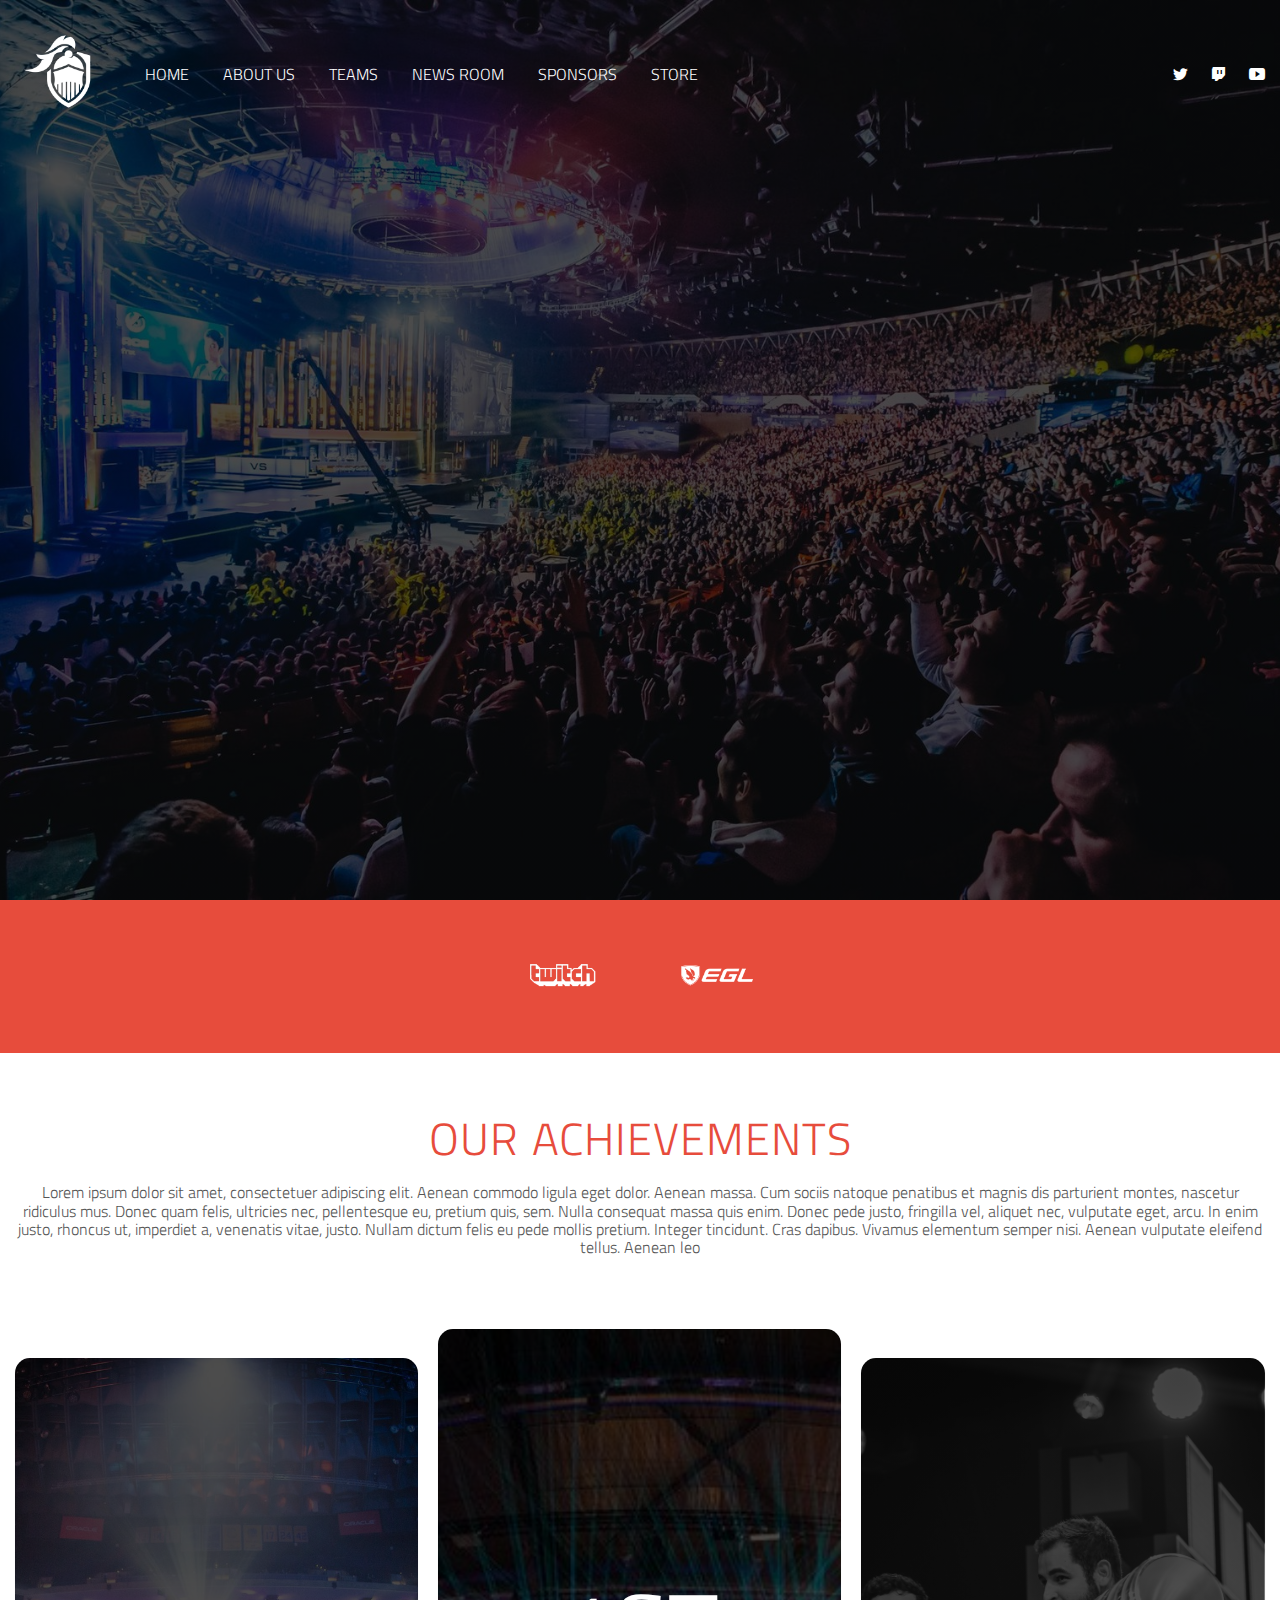
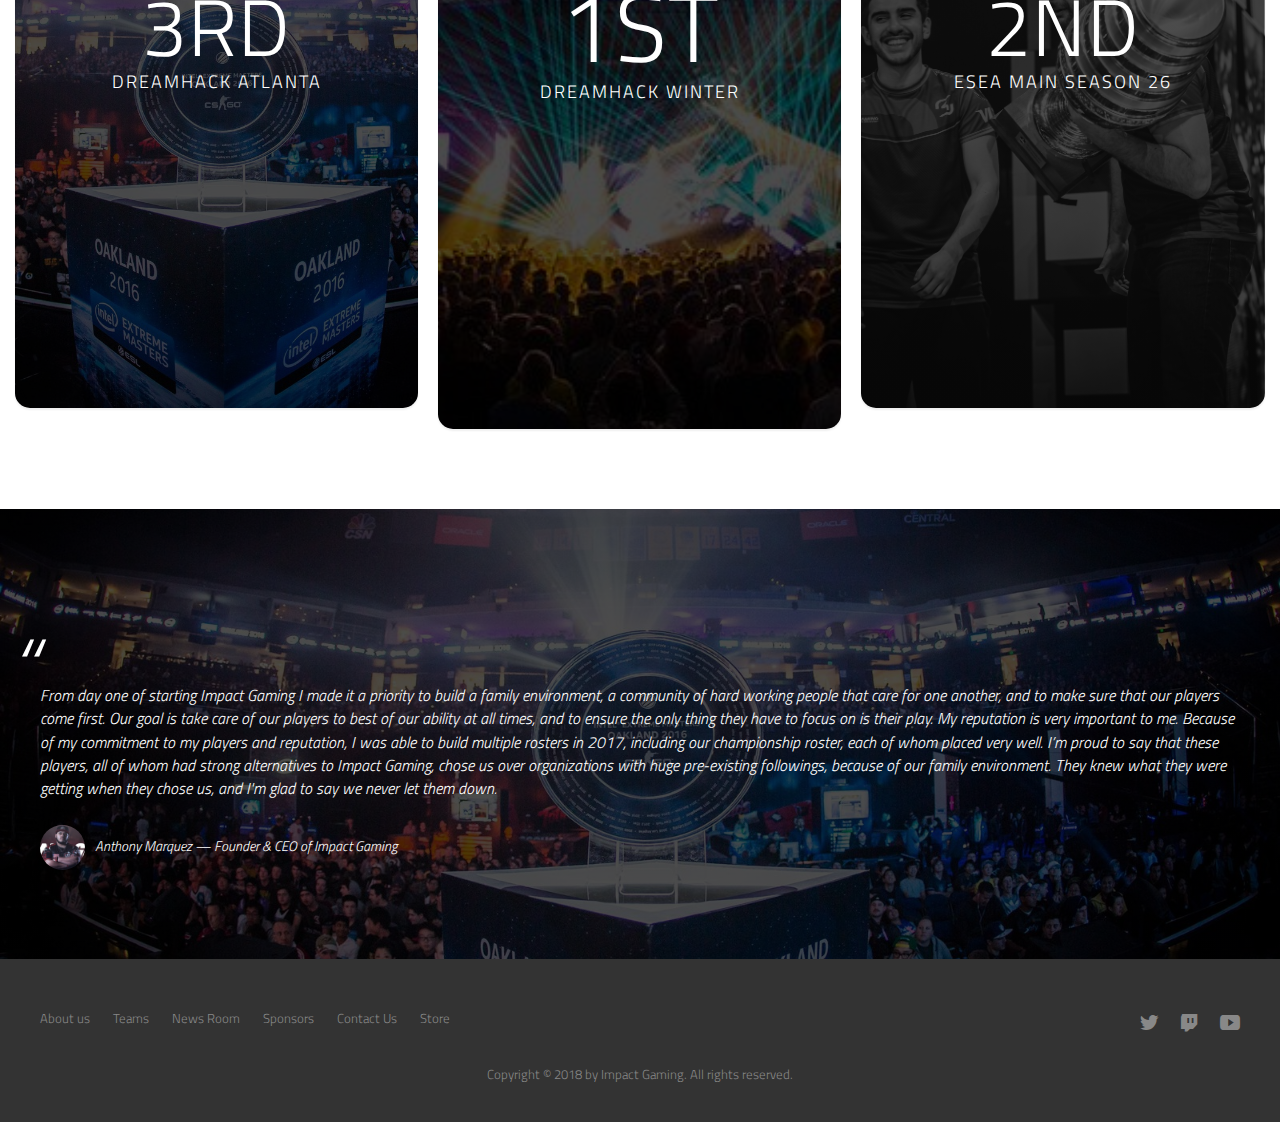
<file: index.html>
<!DOCTYPE html>

<html>

    <head>
        <link rel="icon" type="image/png" sizes="32x32" href="resources/images/favicon-16x16.png">
        <title>Impact Gaming</title>

        <link rel="stylesheet" type="text/css" href="resources/css/style.css">
        <link rel="stylesheet" type="text/css" href="vendors/css/Grid.css">
        <link rel="stylesheet" type="text/css" href="vendors/css/ionicons.min.css">
        <link rel="stylesheet" type="text/css" href="vendors/css/normalize.css">
        <link href="https://fonts.googleapis.com/css?family=Titillium+Web:200,300,300i,400" rel="stylesheet"> 
        <script src="resources/js/script.js"></script>
    </head>

    <body>

        <header> 
            <nav>
                <div class="row">
                    <a href="index.html"><img src="resources/images/LogoWhite.png" alt="White Logo" class="logo"></a>
                    <ul class="main-nav">
                        <li><a href="index.html">Home</a></li>
                        <li><a href="about.html">About Us</a></li>
                        <li><a href="teams.html">Teams</a></li>
                        <li><a href="#">News Room</a></li>
                        <li><a href="sponsors.html">Sponsors</a></li>
                        <li><a href="https://electronicgamersleague.com/collections/Impact-Gaming" target="_blank">Store</a></li>
                    </ul>

                    <ul class="nav-social">
                        <li><a href="https://twitter.com/ImpactGaming" target="_blank" class="ion-social-twitter"></a></li>
                        <li><a href="https://www.twitch.tv/team/impactgaming" target="_blank" class="ion-social-twitch"></a></li>
                        <li><a href="https://www.youtube.com/user/SFCRAFTLV" target="_blank" class="ion-social-youtube"></a></li>
                    </ul>
                </div>
            </nav>
        </header>

        <section>
            <div class="sponsors" align="center">
                <a id="sponsor-bar" href="https://www.twitch.tv" target="_blank"><img src="resources/images/TwitchWhite.png" alt="Twitch Logo White" class="sponsor-images"></a>
                <a id="sponsor-bar" href="https://electronicgamersleague.com/" target="_blank"><img src="resources/images/EGLWhite.png" alt="EGL Logo White" class="sponsor-images"></a>
            </div>
        </section>

        <section class="achievements">
            <div class="row">
                <h2>Our Achievements</h2>
                <br>
                <p align="center">Lorem ipsum dolor sit amet, consectetuer adipiscing elit. Aenean commodo ligula eget dolor. Aenean massa. Cum sociis natoque penatibus et magnis dis parturient montes, nascetur ridiculus mus. Donec quam felis, ultricies nec, pellentesque eu, pretium quis, sem. Nulla consequat massa quis enim. Donec pede justo, fringilla vel, aliquet nec, vulputate eget, arcu. In enim justo, rhoncus ut, imperdiet a, venenatis vitae, justo. Nullam dictum felis eu pede mollis pretium. Integer tincidunt. Cras dapibus. Vivamus elementum semper nisi. Aenean vulputate eleifend tellus. Aenean leo</p>
            </div>
            <div class="row">
                <div class="col span-1-of-3">
                    <div class="achievement-box-left">
                        <div class="achievement-box-left-text">
                            <h2>3rd</h2>
                            <h3>Dreamhack Atlanta</h3>
                        </div>
                    </div>
                </div>
                <div class="col span-1-of-3">
                    <div class="achievement-box-mid">
                        <div class="achievement-box-text">
                            <h2>1st</h2>
                            <h3>Dreamhack Winter</h3>
                        </div>
                    </div>
                </div>
                <div class="col span-1-of-3">
                    <div class="achievement-box-right">
                        <div class="achievement-box-right-text">
                            <h2>2nd</h2>
                            <h3>ESEA Main Season 26</h3>
                        </div>
                    </div>
                </div>
            </div>          
        </section>

        <section class="image-slide">
            <div class="row">
                <blockquote>
                    From day one of starting Impact Gaming I made it a priority to build a family environment, a community of hard working people that care for one another, and to make sure that our players come first. Our goal is take care of our players to best of our ability at all times, and to ensure the only thing they have to focus on is their play. My reputation is very important to me. Because of my commitment to my players and reputation, I was able to build multiple rosters in 2017, including our championship roster, each of whom placed very well. I’m proud to say that these players, all of whom had strong alternatives to Impact Gaming, chose us over organizations with huge pre-existing followings, because of our family environment. They knew what they were getting when they chose us, and I'm glad to say we never let them down.
                    <cite><img src="resources/images/RangerAVI.jpg">Anthony Marquez &mdash; Founder & CEO of Impact Gaming </cite>
                </blockquote>
            </div>
        </section>

        <footer>
            <div class="row">
                <div class="col span-1-of-2">
                    <ul class="footer-nav">
                        <li><a href="about.html">About us</a></li>
                        <li><a href="teams.html">Teams</a></li>
                        <li><a href="#">News Room</a></li>
                        <li><a href="sponsors.html">Sponsors</a></li>
                        <li><a href="about.html">Contact Us</a></li>
                        <li><a href="#">Store</a></li>
                    </ul>
                </div>

                <div class="col span-1-of-2">
                    <ul class="social-icon">
                        <li><a href="https://twitter.com/ImpactGaming" target="_blank" class="ion-social-twitter"></a></li>
                        <li><a href="https://www.twitch.tv/team/impactgaming" target="_blank" class="ion-social-twitch"></a></li>
                        <li><a href="https://www.youtube.com/user/SFCRAFTLV" target="_blank" class="ion-social-youtube"></a></li>
                    </ul>
                </div>
            </div>
            <div class="row">
                <p>
                    Copyright &copy; 2018 by Impact Gaming. All rights reserved.
                </p>
            </div>
        </footer>

    </body>

</html>
</file>
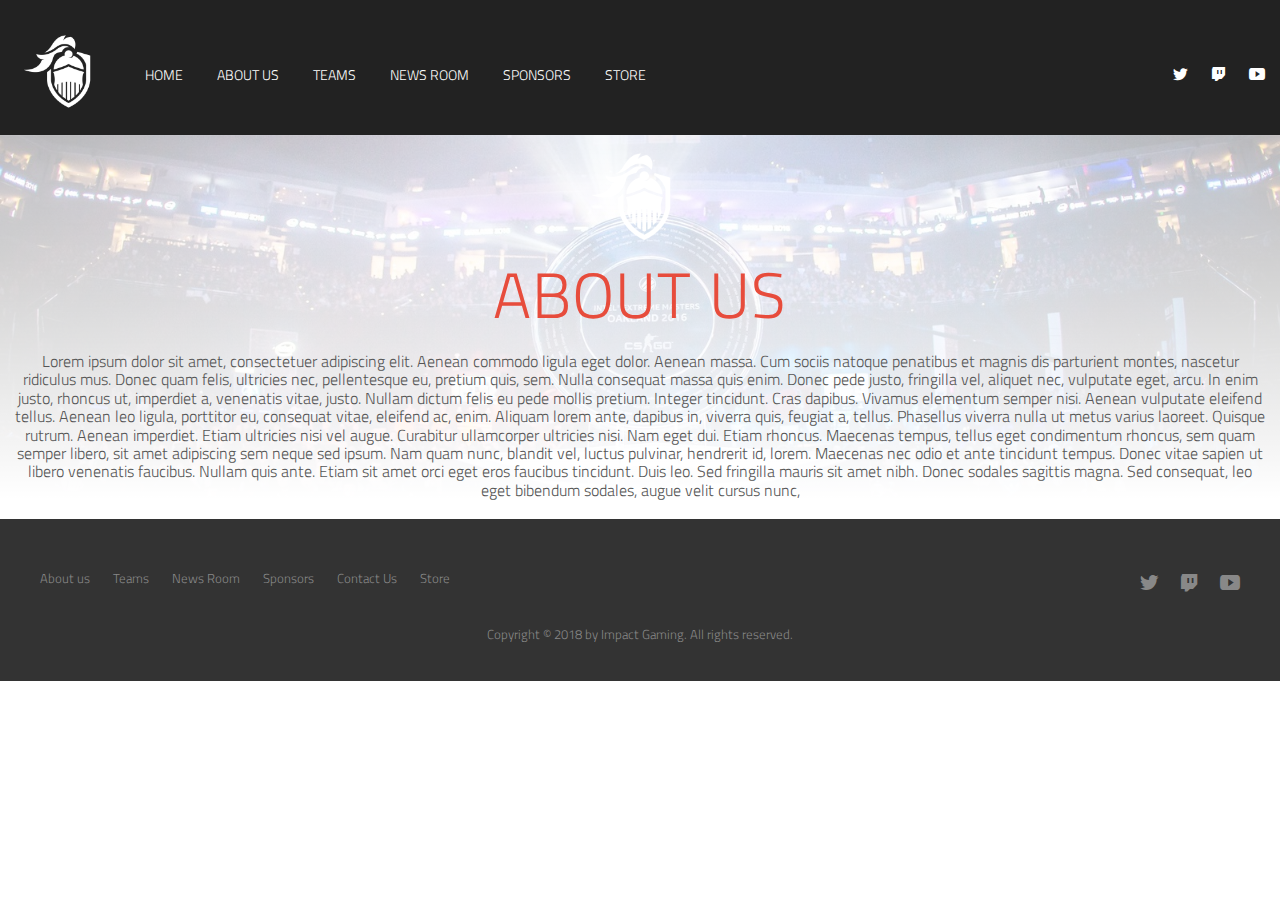
<file: about.html>
<!DOCTYPE html>

<html>

    <head>
        <link rel="icon" type="image/png" sizes="32x32" href="resources/images/favicon-16x16.png">
        <title>Impact Gaming</title>

        <link rel="stylesheet" type="text/css" href="resources/css/style-otherpages.css">
        <link rel="stylesheet" type="text/css" href="vendors/css/Grid.css">
        <link rel="stylesheet" type="text/css" href="vendors/css/ionicons.min.css">
        <link rel="stylesheet" type="text/css" href="vendors/css/normalize.css">
        <link href="https://fonts.googleapis.com/css?family=Titillium+Web:200,300,300i,400" rel="stylesheet"> 
        <script src="resources/js/script.js"></script>
    </head>


    <body>


        <header class="teams"> 
            <nav>
                <div class="row">
                   <a href="index.html"><img src="resources/images/LogoWhite.png" alt="White Logo" class="logo"></a>
                    <ul class="main-nav">
                        <li><a href="index.html">Home</a></li>
                        <li><a href="#">About Us</a></li>
                        <li><a href="teams.html">Teams</a></li>
                        <li><a href="#">News Room</a></li>
                        <li><a href="sponsors.html">Sponsors</a></li>
                        <li><a href="https://electronicgamersleague.com/collections/Impact-Gaming" target="_blank">Store</a></li>
                    </ul>

                    <ul class="nav-social">
                        <li><a href="https://twitter.com/ImpactGaming" target="_blank" class="ion-social-twitter"></a></li>
                        <li><a href="https://www.twitch.tv/team/impactgaming" target="_blank" class="ion-social-twitch"></a></li>
                        <li><a href="https://www.youtube.com/user/SFCRAFTLV" target="_blank" class="ion-social-youtube"></a></li>
                    </ul>
                </div>
            </nav>
        </header> 

        <section class="about">
            <div class="row">
                <img class="about-logo" src="resources/images/LogoWhite.png">
                <h2>About us</h2>
                <p>Lorem ipsum dolor sit amet, consectetuer adipiscing elit. Aenean commodo ligula eget dolor. Aenean massa. Cum sociis natoque penatibus et magnis dis parturient montes, nascetur ridiculus mus. Donec quam felis, ultricies nec, pellentesque eu, pretium quis, sem. Nulla consequat massa quis enim. Donec pede justo, fringilla vel, aliquet nec, vulputate eget, arcu. In enim justo, rhoncus ut, imperdiet a, venenatis vitae, justo. Nullam dictum felis eu pede mollis pretium. Integer tincidunt. Cras dapibus. Vivamus elementum semper nisi. Aenean vulputate eleifend tellus. Aenean leo ligula, porttitor eu, consequat vitae, eleifend ac, enim. Aliquam lorem ante, dapibus in, viverra quis, feugiat a, tellus. Phasellus viverra nulla ut metus varius laoreet. Quisque rutrum. Aenean imperdiet. Etiam ultricies nisi vel augue. Curabitur ullamcorper ultricies nisi. Nam eget dui. Etiam rhoncus. Maecenas tempus, tellus eget condimentum rhoncus, sem quam semper libero, sit amet adipiscing sem neque sed ipsum. Nam quam nunc, blandit vel, luctus pulvinar, hendrerit id, lorem. Maecenas nec odio et ante tincidunt tempus. Donec vitae sapien ut libero venenatis faucibus. Nullam quis ante. Etiam sit amet orci eget eros faucibus tincidunt. Duis leo. Sed fringilla mauris sit amet nibh. Donec sodales sagittis magna. Sed consequat, leo eget bibendum sodales, augue velit cursus nunc, </p>
            </div>
        </section>




        <footer>
            <div class="row">
                <div class="col span-1-of-2">
                    <ul class="footer-nav">
                        <li><a href="about.html">About us</a></li>
                        <li><a href="teams.html">Teams</a></li>
                        <li><a href="#">News Room</a></li>
                        <li><a href="sponsors.html">Sponsors</a></li>
                        <li><a href="contact.php">Contact Us</a></li>
                        <li><a href="https://electronicgamersleague.com/collections/Impact-Gaming">Store</a></li>
                    </ul>
                </div>

                <div class="col span-1-of-2">
                    <ul class="social-icon">
                        <li><a href="https://twitter.com/ImpactGaming" target="_blank" class="ion-social-twitter"></a></li>
                        <li><a href="https://www.twitch.tv/team/impactgaming" target="_blank" class="ion-social-twitch"></a></li>
                        <li><a href="https://www.youtube.com/user/SFCRAFTLV" target="_blank" class="ion-social-youtube"></a></li>
                    </ul>
                </div>
            </div>
            <div class="row">
                <p>
                    Copyright &copy; 2018 by Impact Gaming. All rights reserved.
                </p>
            </div>
        </footer>

    </body>

</html>
</file>
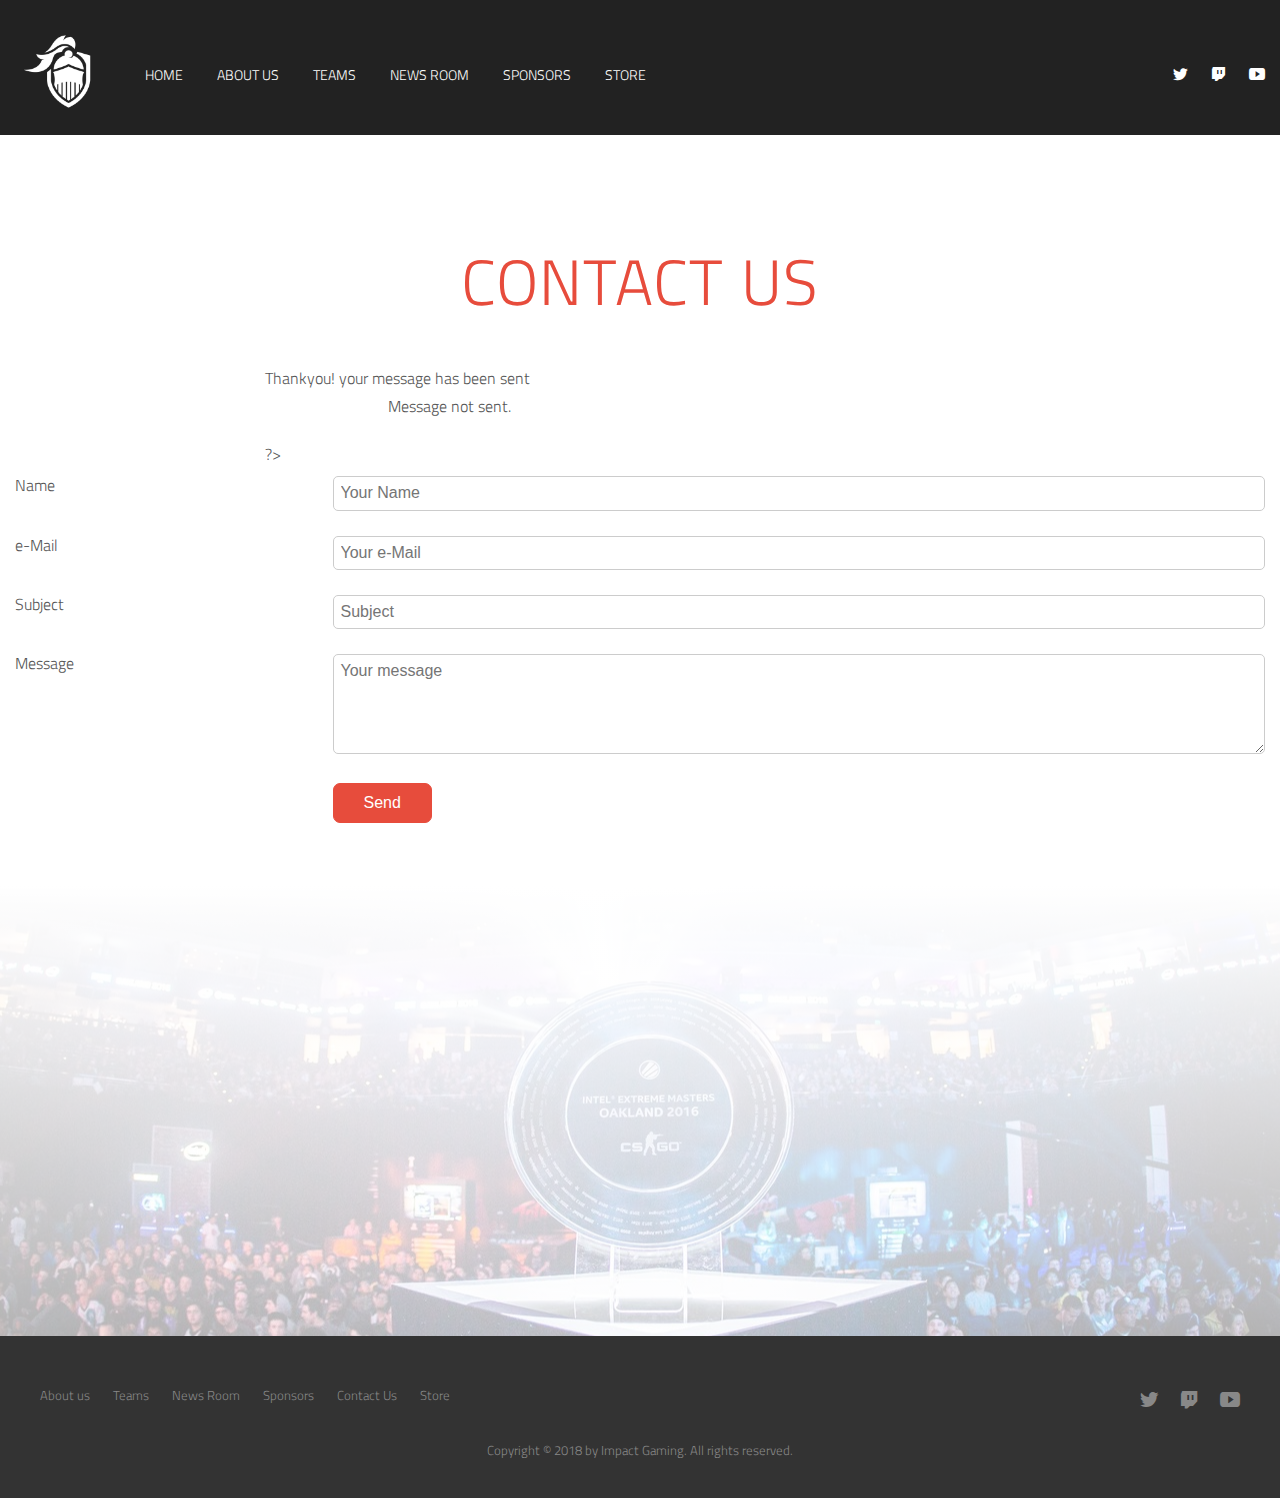
<file: contact.html>
<!DOCTYPE html>

<html>

	<head>
		<link rel="icon" type="image/png" sizes="32x32" href="resources/images/favicon-16x16.png">
		<title>Impact Gaming</title>

		<link rel="stylesheet" type="text/css" href="resources/css/style-otherpages.css">
		<link rel="stylesheet" type="text/css" href="vendors/css/Grid.css">
		<link rel="stylesheet" type="text/css" href="vendors/css/ionicons.min.css">
		<link rel="stylesheet" type="text/css" href="vendors/css/normalize.css">
		<link href="https://fonts.googleapis.com/css?family=Titillium+Web:200,300,300i,400" rel="stylesheet"> 
		<script src="resources/js/script.js"></script>
	</head>


	<body>


		<header class="teams"> 
			<nav>
				<div class="row">
					<a href="index.html"><img src="resources/images/LogoWhite.png" alt="White Logo" class="logo"></a>
					<ul class="main-nav">
						<li><a href="index.html">Home</a></li>
						<li><a href="#">About Us</a></li>
						<li><a href="teams.html">Teams</a></li>
						<li><a href="#">News Room</a></li>
						<li><a href="sponsors.html">Sponsors</a></li>
						<li><a href="https://electronicgamersleague.com/collections/Impact-Gaming" target="_blank">Store</a></li>
					</ul>

					<ul class="nav-social">
						<li><a href="https://twitter.com/ImpactGaming" target="_blank" class="ion-social-twitter"></a></li>
						<li><a href="https://www.twitch.tv/team/impactgaming" target="_blank" class="ion-social-twitch"></a></li>
						<li><a href="https://www.youtube.com/user/SFCRAFTLV" target="_blank" class="ion-social-youtube"></a></li>
					</ul>
				</div>
			</nav>
		</header> 




		<section class="section-form" id="form">
			<div clas="row">
				<h2>Contact Us</h2>
			</div>

			<div class="row">
				<form method="post" action="mailer-new.php" class="contact-form">

					<div clas="row">
						
						<?php
						
						<div class="form-messages success">
							Thankyou! your message has been sent
						</div>

						<div class="form-messages error">
							Message not sent.
						</div>	
						?>
					</div>

					<div class="row">
						<div class="col span-1-of-4">
							<label for="name">Name</label>
						</div>

						<div class="col span-3-of-4">
							<input type="text" name="name" id="name" placeholder="Your Name" required>
						</div>
					</div>

					<div class="row">
						<div class="col span-1-of-4">
							<label for="email">e-Mail</label>
						</div>

						<div class="col span-3-of-4">
							<input type="email" name="name" id="email" placeholder="Your e-Mail" required>
						</div>
					</div>

					<div class="row">
						<div class="col span-1-of-4">
							<label for="subject">Subject</label>
						</div>

						<div class="col span-3-of-4">
							<input type="subject" name="name" id="subject" placeholder="Subject" required>
						</div>
					</div>

					<div class="row">
						<div class="col span-1-of-4">
							<label>Message</label>
						</div>

						<div class="col span-3-of-4">
							<textarea name="message" placeholder="Your message"></textarea>
						</div>
					</div>

					<div class="row">
						<div class="col span-1-of-4">
							<label>&nbsp;</label>
						</div>

						<div class="col span-3-of-4">
							<input type="submit" value="Send">
						</div>
					</div>
				</form>
			</div>
		</section>

		<section class="contact-banner">
		</section>

		<footer>
			<div class="row">
				<div class="col span-1-of-2">
					<ul class="footer-nav">
						<li><a href="about.html">About us</a></li>
						<li><a href="teams.html">Teams</a></li>
						<li><a href="#">News Room</a></li>
						<li><a href="sponsors.html">Sponsors</a></li>
						<li><a href="contact.html">Contact Us</a></li>
						<li><a href="https://electronicgamersleague.com/collections/Impact-Gaming">Store</a></li>
					</ul>
				</div>

				<div class="col span-1-of-2">
					<ul class="social-icon">
						<li><a href="https://twitter.com/ImpactGaming" target="_blank" class="ion-social-twitter"></a></li>
						<li><a href="https://www.twitch.tv/team/impactgaming" target="_blank" class="ion-social-twitch"></a></li>
						<li><a href="https://www.youtube.com/user/SFCRAFTLV" target="_blank" class="ion-social-youtube"></a></li>
					</ul>
				</div>
			</div>
			<div class="row">
				<p>
					Copyright &copy; 2018 by Impact Gaming. All rights reserved.
				</p>
			</div>
		</footer>

	</body>

</html>
</file>
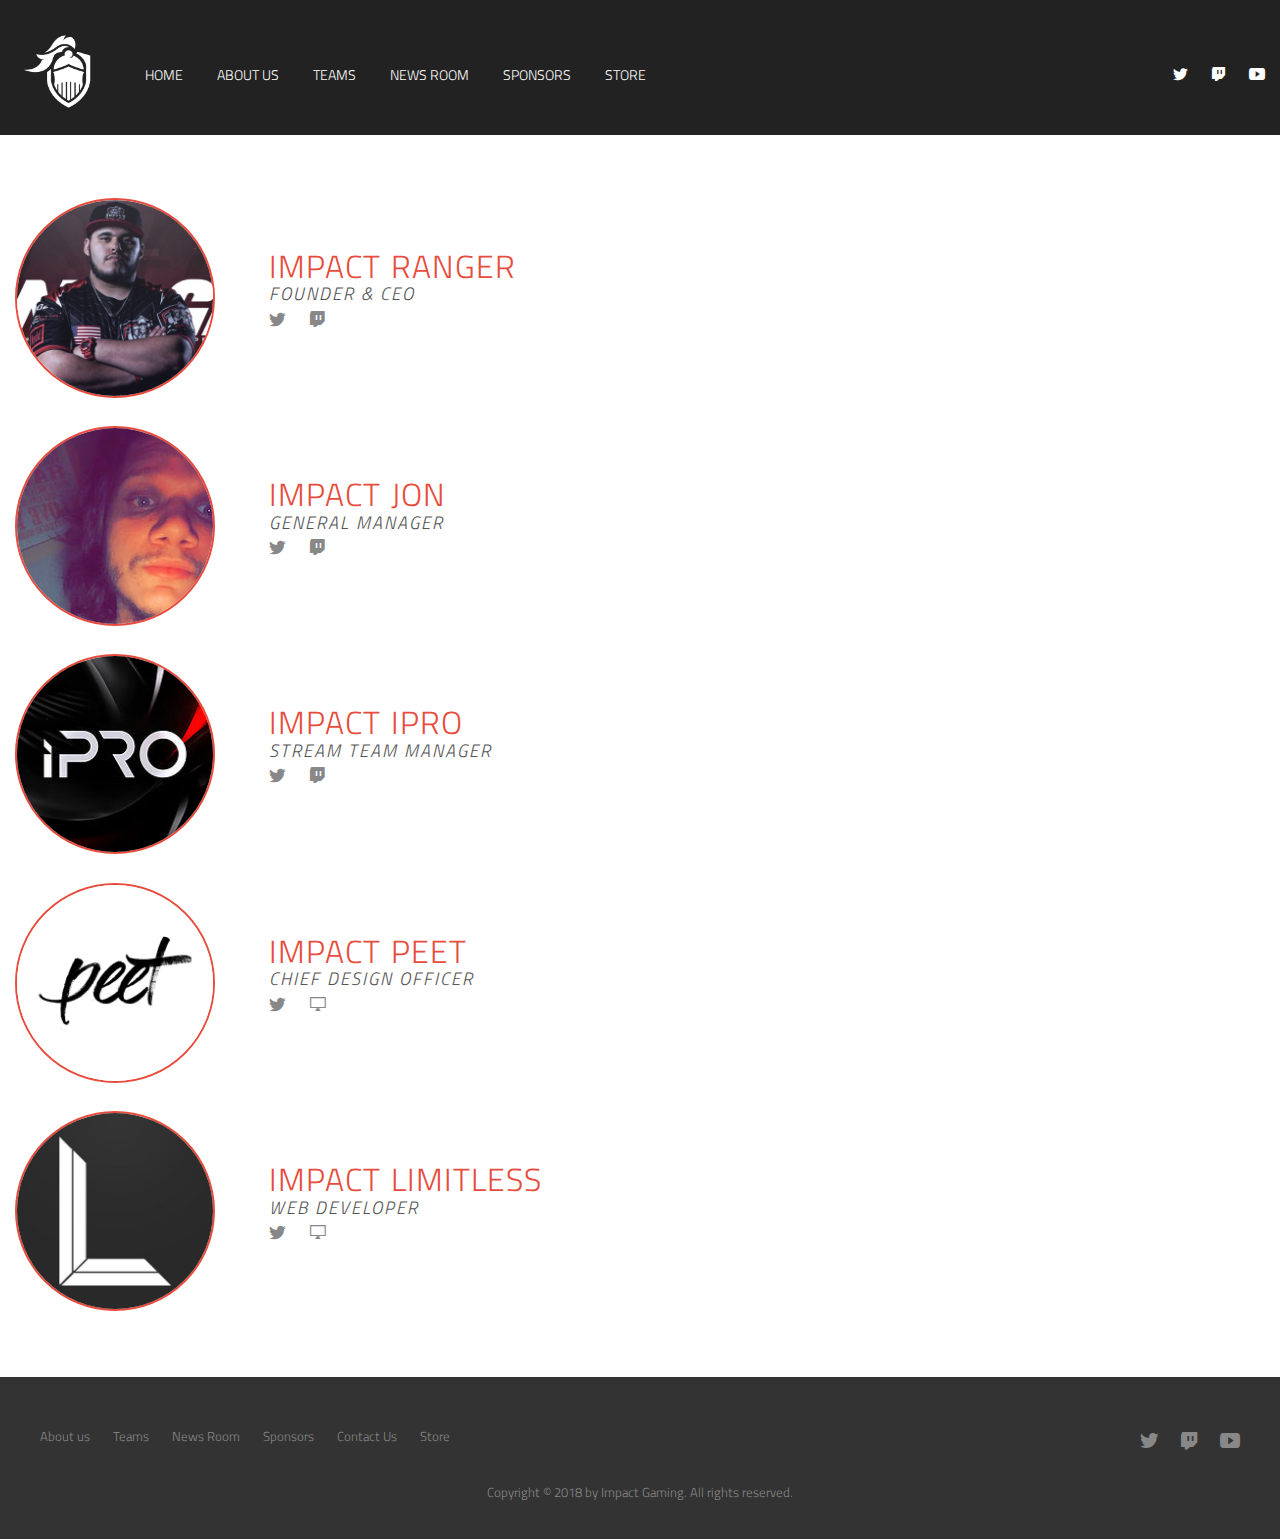
<file: management.html>
<!DOCTYPE html>

<html>

    <head>
        <link rel="icon" type="image/png" sizes="32x32" href="resources/images/favicon-16x16.png">
        <title>Impact Gaming</title>

        <link rel="stylesheet" type="text/css" href="resources/css/style-otherpages.css">
        <link rel="stylesheet" type="text/css" href="vendors/css/Grid.css">
        <link rel="stylesheet" type="text/css" href="vendors/css/ionicons.min.css">
        <link rel="stylesheet" type="text/css" href="vendors/css/normalize.css">
        <link href="https://fonts.googleapis.com/css?family=Titillium+Web:200,300,300i,400" rel="stylesheet"> 
        <script src="resources/js/script.js"></script>
    </head>


    <body>


        <header class="teams"> 
            <nav>
                <div class="row">
                    <a href="index.html"><img src="resources/images/LogoWhite.png" alt="White Logo" class="logo"></a>
                    <ul class="main-nav">
                        <li><a href="index.html">Home</a></li>
                        <li><a href="about.html">About Us</a></li>
                        <li><a href="teams.html">Teams</a></li>
                        <li><a href="#">News Room</a></li>
                        <li><a href="sponsors.html">Sponsors</a></li>
                        <li><a href="https://electronicgamersleague.com/collections/Impact-Gaming" target="_blank">Store</a></li>
                    </ul>

                    <ul class="nav-social">
                        <li><a href="https://twitter.com/ImpactGaming" target="_blank" class="ion-social-twitter"></a></li>
                        <li><a href="https://www.twitch.tv/team/impactgaming" target="_blank" class="ion-social-twitch"></a></li>
                        <li><a href="https://www.youtube.com/user/SFCRAFTLV" target="_blank" class="ion-social-youtube"></a></li>
                    </ul>
                </div>
            </nav>
        </header> 


        <section class="management-roster">
            <div class="row">
                <div class="col span-1-of-5">
                    <img class="avi" src="resources/images/RangerAVI.jpg">
                </div>
                <div class="col span-4-of-5">
                    <div class="roster-text">
                        <h2 class="roster-headers">Impact Ranger</h2>
                        <h3 class="roster-subhead"><em>Founder & CEO</em></h3>
                        <ul class="roster-icons">
                            <li><a href="https://twitter.com/ImpactRanger" target="_blank" class="ion-social-twitter"></a></li>
                            <li><a href="https://www.twitch.tv/ImpactRanger" target="_blank" class="ion-social-twitch"></a></li>
                        </ul>
                    </div>
                </div>
            </div>

            <div class="row">
                <div class="col span-1-of-5">
                    <img class="avi" src="resources/images/JonAVI.jpg">
                </div>
                <div class="col span-4-of-5">
                    <div class="roster-text">
                        <h2 class="roster-headers">Impact Jon</h2>
                        <h3 class="roster-subhead"><em>General Manager</em></h3>
                        <ul class="roster-icons">
                            <li><a href="https://twitter.com/ImpactRanger" target="_blank" class="ion-social-twitter"></a></li>
                            <li><a href="https://www.twitch.tv/ImpactRanger" target="_blank" class="ion-social-twitch"></a></li>
                        </ul>
                    </div>
                </div>
            </div>

            <div class="row">
                <div class="col span-1-of-5">
                    <img class="avi" src="resources/images/iProAVI.jpg">
                </div>
                <div class="col span-4-of-5">
                    <div class="roster-text">
                        <h2 class="roster-headers">Impact iPro</h2>
                        <h3 class="roster-subhead"><em>Stream Team Manager</em></h3>
                        <ul class="roster-icons">
                            <li><a href="https://twitter.com/ImpactiPro" target="_blank" class="ion-social-twitter"></a></li>
                            <li><a href="https://www.twitch.tv/iproh1" target="_blank" class="ion-social-twitch"></a></li>
                        </ul>
                    </div>
                </div>
            </div>

            <div class="row">
                <div class="col span-1-of-5">
                    <img class="avi" src="resources/images/PeetAVI.jpg">
                </div>
                <div class="col span-4-of-5">
                    <div class="roster-text">
                        <h2 class="roster-headers">Impact Peet</h2>
                        <h3 class="roster-subhead"><em>Chief Design Officer</em></h3>
                        <ul class="roster-icons">
                            <li><a href="https://twitter.com/XCILXV" target="_blank" class="ion-social-twitter"></a></li>
                            <li><a href="https://www.twitch.tv/iproh1" target="_blank" class="ion-monitor"></a></li>
                        </ul>
                    </div>
                </div>
            </div>

            <div class="row">
                <div class="col span-1-of-5">
                    <img class="avi" src="resources/images/LimitlessAVI.jpg">
                </div>
                <div class="col span-4-of-5">
                    <div class="roster-text">
                        <h2 class="roster-headers">Impact Limitless</h2>
                        <h3 class="roster-subhead"><em>Web Developer</em></h3>
                        <ul class="roster-icons">
                            <li><a href="https://twitter.com/OnlyLimitless" target="_blank" class="ion-social-twitter"></a></li>
                            <li><a href="https://www.limitlessgfx.com/" target="_blank" class="ion-monitor"></a></li>
                        </ul>
                    </div>
                </div>
            </div>
        </section>


        <footer>
            <div class="row">
                <div class="col span-1-of-2">
                    <ul class="footer-nav">
                        <li><a href="#">About us</a></li>
                        <li><a href="#">Teams</a></li>
                        <li><a href="#">News Room</a></li>
                        <li><a href="#">Sponsors</a></li>
                        <li><a href="contact.php">Contact Us</a></li>
                        <li><a href="https://electronicgamersleague.com/collections/Impact-Gaming">Store</a></li>
                    </ul>
                </div>

                <div class="col span-1-of-2">
                    <ul class="social-icon">
                        <li><a href="https://twitter.com/ImpactGaming" target="_blank" class="ion-social-twitter"></a></li>
                        <li><a href="https://www.twitch.tv/team/impactgaming" target="_blank" class="ion-social-twitch"></a></li>
                        <li><a href="https://www.youtube.com/user/SFCRAFTLV" target="_blank" class="ion-social-youtube"></a></li>
                    </ul>
                </div>
            </div>
            <div class="row">
                <p>
                    Copyright &copy; 2018 by Impact Gaming. All rights reserved.
                </p>
            </div>
        </footer>
</file>
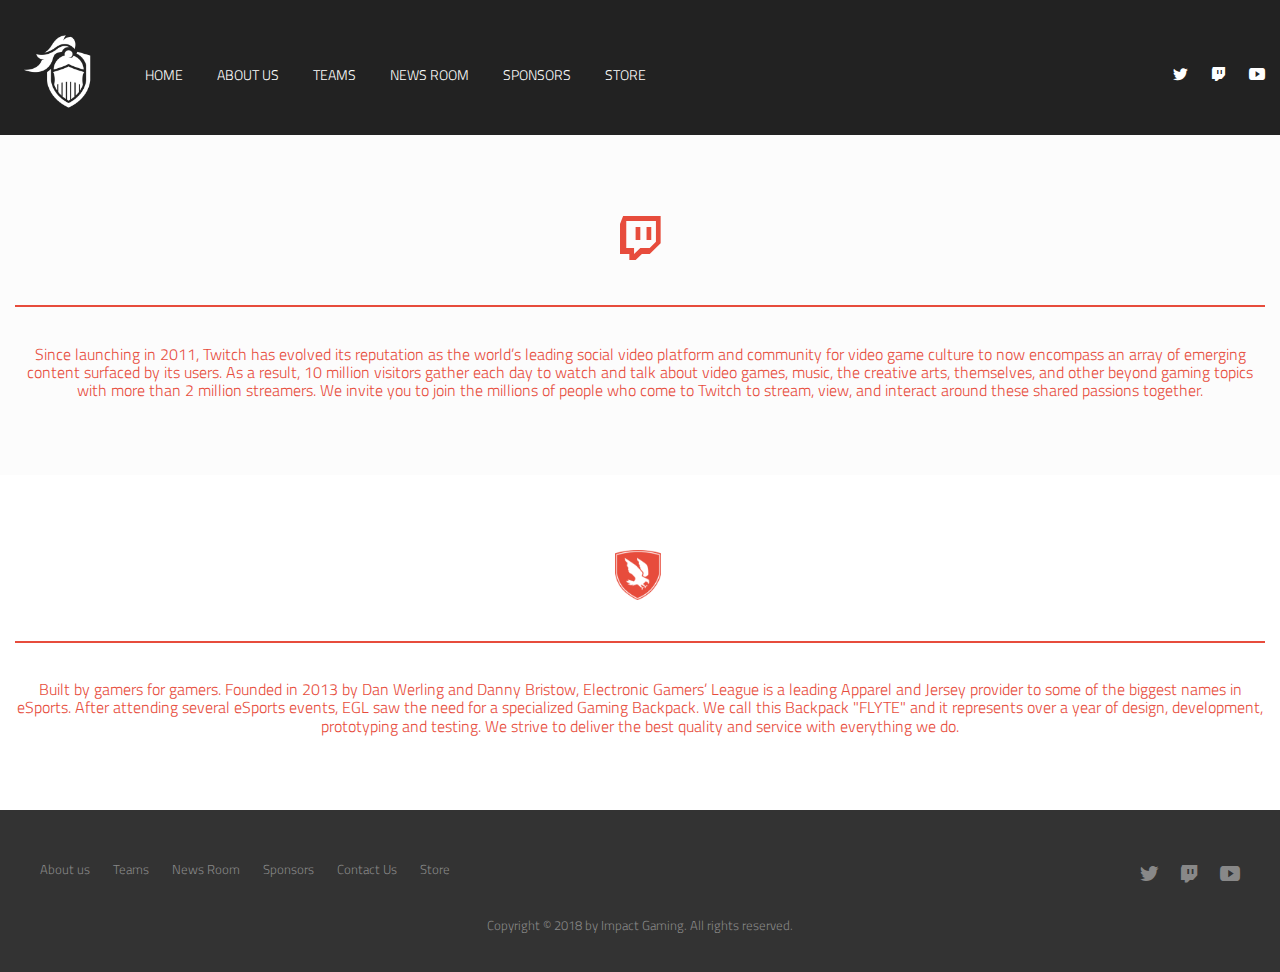
<file: sponsors.html>
<!DOCTYPE html>

<html>

    <head>
        <link rel="icon" type="image/png" sizes="32x32" href="resources/images/favicon-16x16.png">
        <title>Impact Gaming</title>
        
        <link rel="stylesheet" type="text/css" href="resources/css/style-otherpages.css">
        <link rel="stylesheet" type="text/css" href="vendors/css/Grid.css">
        <link rel="stylesheet" type="text/css" href="vendors/css/ionicons.min.css">
        <link rel="stylesheet" type="text/css" href="vendors/css/normalize.css">
        <link href="https://fonts.googleapis.com/css?family=Titillium+Web:200,300,300i,400" rel="stylesheet"> 
        <script src="resources/js/script.js"></script>
    </head>
    
    
     <body>
         
         
<header class="teams"> 
            <nav>
                <div class="row">
                   <a href="index.html"><img src="resources/images/LogoWhite.png" alt="White Logo" class="logo"></a>
                    <ul class="main-nav">
                        <li><a href="index.html">Home</a></li>
                        <li><a href="about.html">About Us</a></li>
                        <li><a href="teams.html">Teams</a></li>
                        <li><a href="#">News Room</a></li>
                        <li><a href="sponsors.html">Sponsors</a></li>
                        <li><a href="https://electronicgamersleague.com/collections/Impact-Gaming" target="_blank">Store</a></li>
                    </ul>
                    
                    <ul class="nav-social">
                        <li><a href="https://twitter.com/ImpactGaming" target="_blank" class="ion-social-twitter"></a></li>
                        <li><a href="https://www.twitch.tv/team/impactgaming" target="_blank" class="ion-social-twitch"></a></li>
                        <li><a href="https://www.youtube.com/user/SFCRAFTLV" target="_blank" class="ion-social-youtube"></a></li>
                    </ul>
                </div>
            </nav>
</header>  
         


        <section class="sponsor-twitch">
            <div class="row">
                <p id="sponsor-twitch-icon" class="ion-social-twitch-outline"></p>
                <div class="twitch-breaker"></div>
                <p class="sponsors-about">
                    Since launching in 2011, Twitch has evolved its reputation as the world’s leading social video platform and community for video game culture to now encompass an array of emerging content surfaced by its users. As a result, 10 million visitors gather each day to watch and talk about video games, music, the creative arts, themselves, and other beyond gaming topics with more than 2 million streamers. We invite you to join the millions of people who come to Twitch to stream, view, and interact around these shared passions together.
                </p>
            </div>
        </section>


        <section class="sponsor-egl">
            <div class="row">
                <img class="egl-logo" src="resources/images/EGLLogoOnly.png">
                <div class="twitch-breaker"></div>
                <p class="sponsors-about">
                    Built by gamers for gamers. Founded in 2013 by Dan Werling and Danny Bristow, Electronic Gamers’ League is a leading Apparel and Jersey provider to some of the biggest names in eSports. After attending several eSports events, EGL saw the need for a specialized Gaming Backpack. We call this Backpack "FLYTE" and it represents over a year of design, development, prototyping and testing. We strive to deliver the best quality and service with everything we do.
                </p>
            </div>
        </section>
         
         
         <section class="sponsor-banner">
         
         </section>

<footer>
        <div class="row">
                <div class="col span-1-of-2">
                    <ul class="footer-nav">
                        <li><a href="about.html">About us</a></li>
                        <li><a href="teams.html">Teams</a></li>
                        <li><a href="#">News Room</a></li>
                        <li><a href="sponsors.html">Sponsors</a></li>
                        <li><a href="contact.php">Contact Us</a></li>
                        <li><a href="https://electronicgamersleague.com/collections/Impact-Gaming">Store</a></li>
                    </ul>
                </div>
                
                <div class="col span-1-of-2">
                    <ul class="social-icon">
                        <li><a href="https://twitter.com/ImpactGaming" target="_blank" class="ion-social-twitter"></a></li>
                        <li><a href="https://www.twitch.tv/team/impactgaming" target="_blank" class="ion-social-twitch"></a></li>
                        <li><a href="https://www.youtube.com/user/SFCRAFTLV" target="_blank" class="ion-social-youtube"></a></li>
                    </ul>
                </div>
            </div>
            <div class="row">
                <p>
                    Copyright &copy; 2018 by Impact Gaming. All rights reserved.
                </p>
            </div>
        </footer>
         
    </body>
    
</html>
</file>
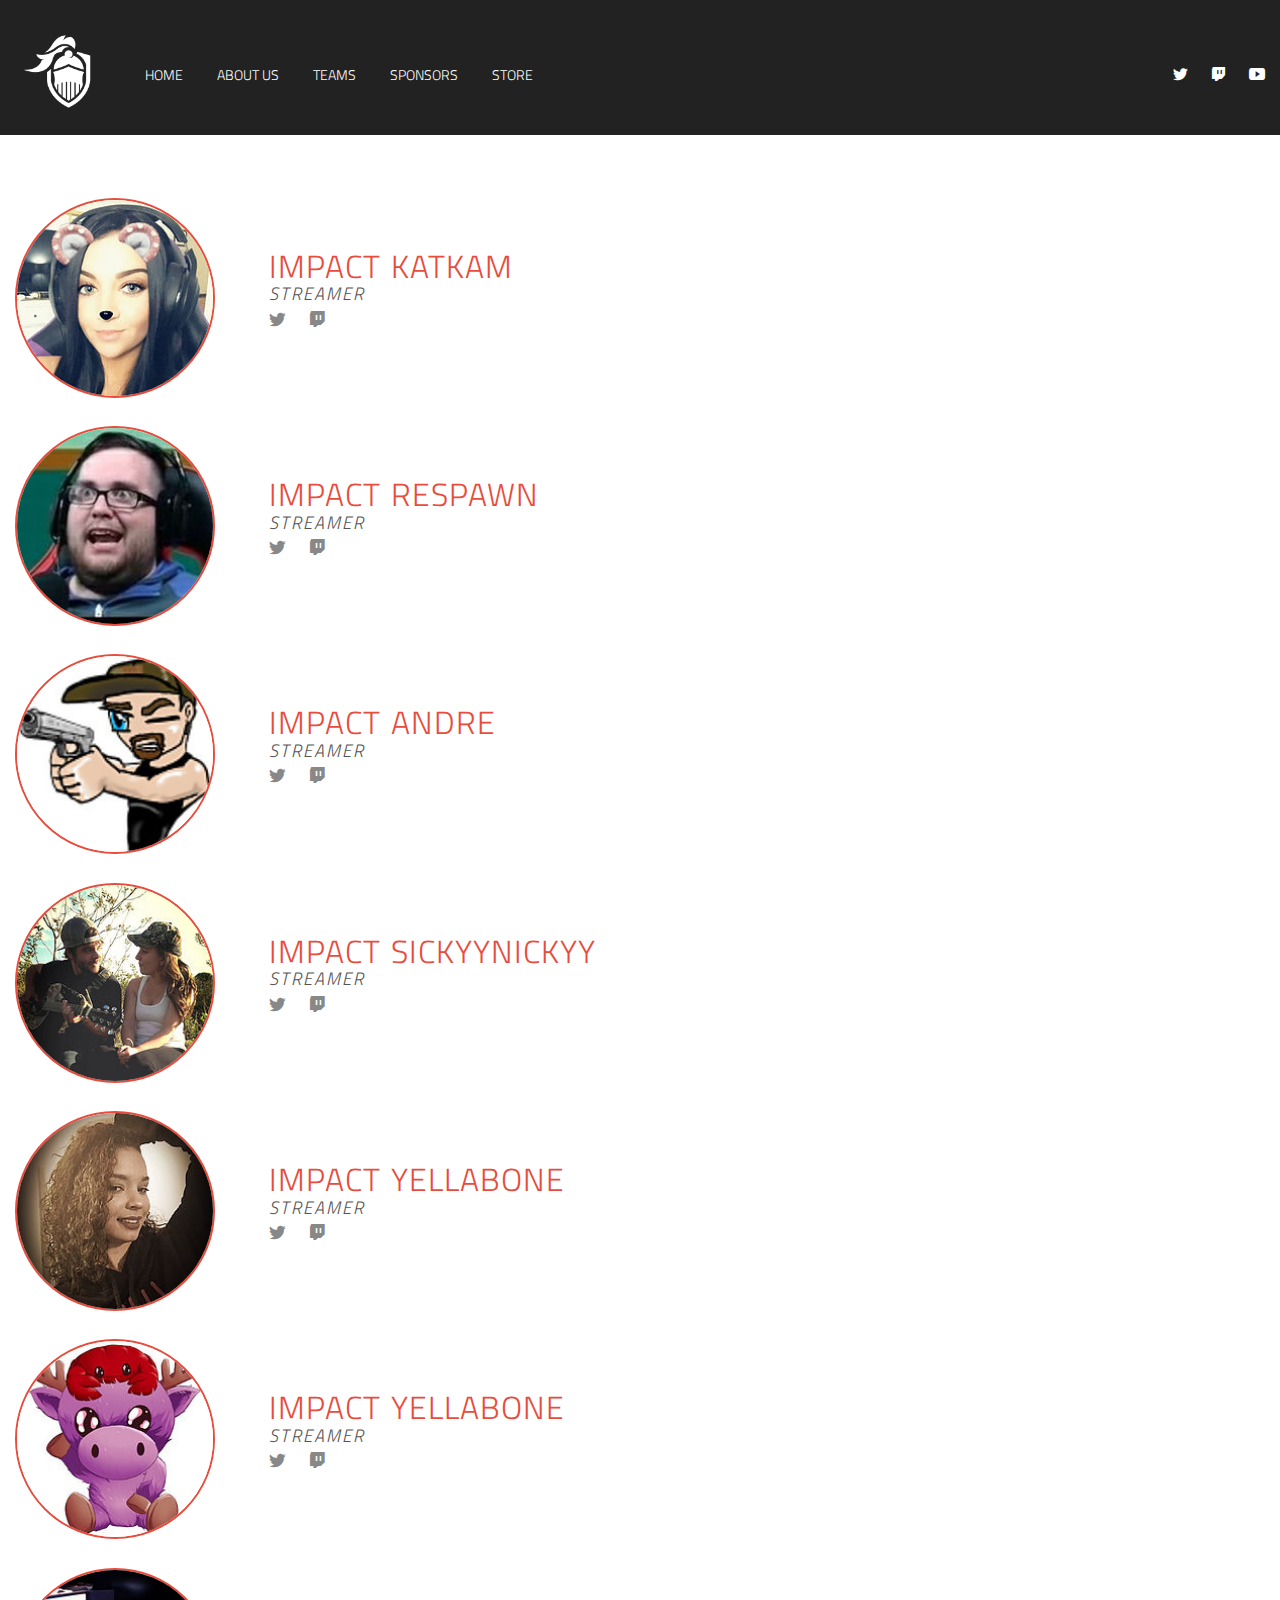
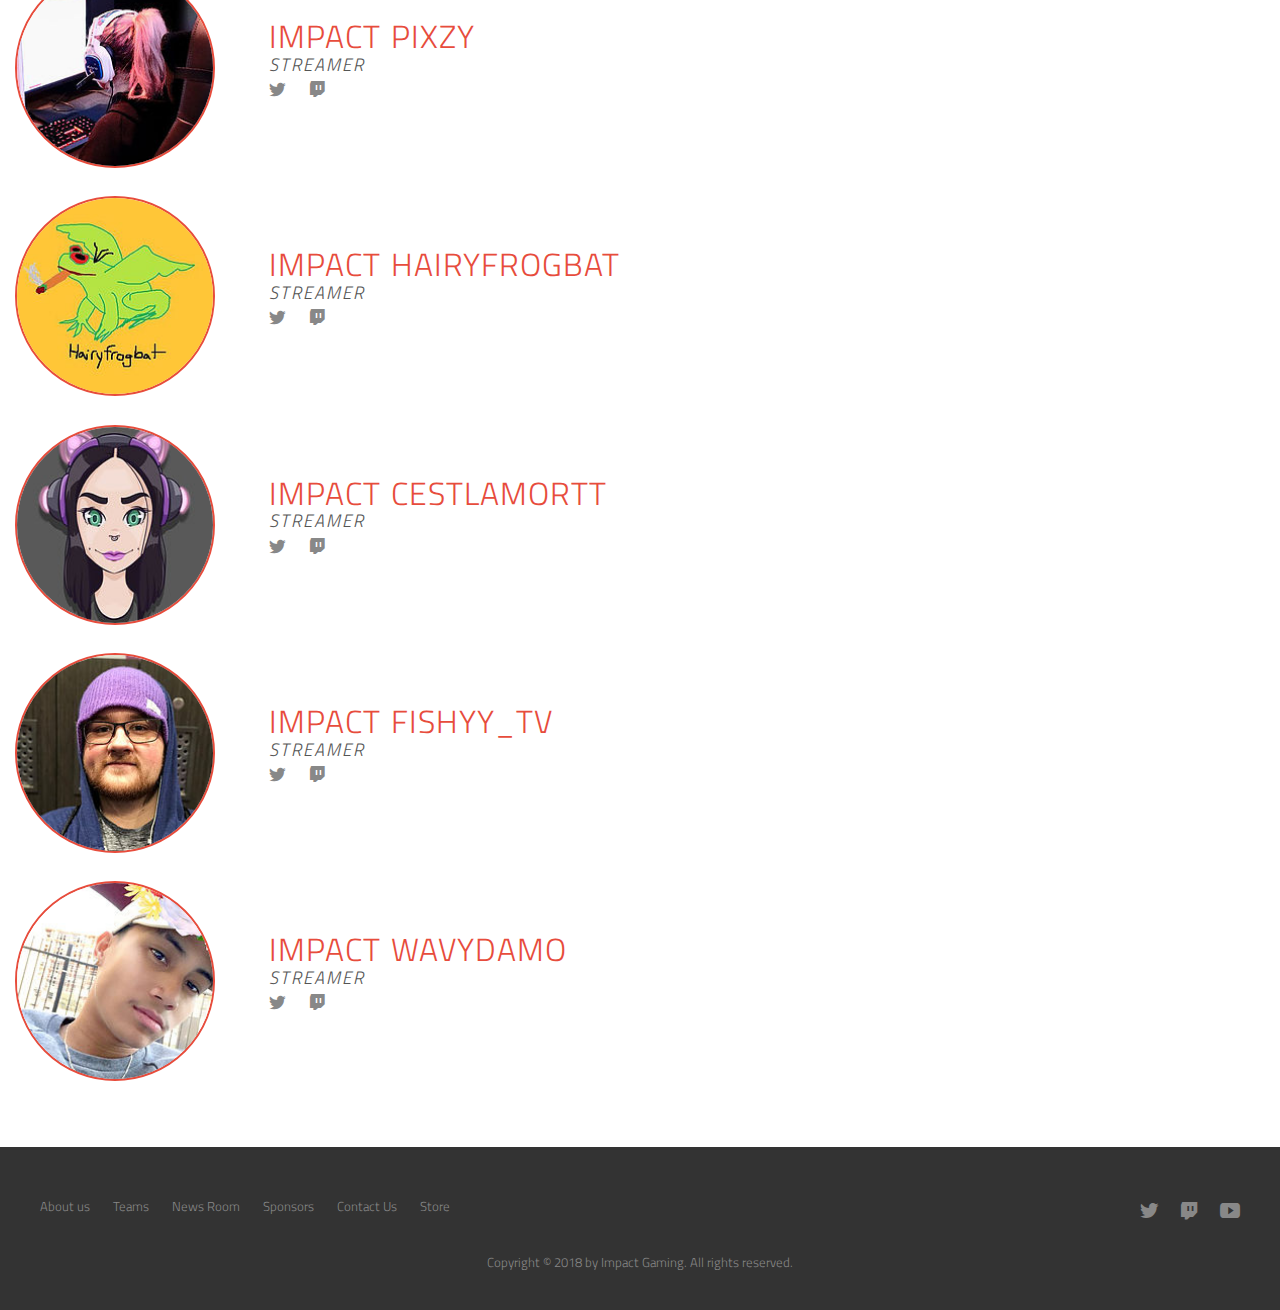
<file: streamers.html>
<!DOCTYPE html>

<html>

    <head>
        <link rel="icon" type="image/png" sizes="32x32" href="resources/images/favicon-16x16.png">
        <title>Impact Gaming</title>

        <link rel="stylesheet" type="text/css" href="resources/css/style-otherpages.css">
        <link rel="stylesheet" type="text/css" href="vendors/css/Grid.css">
        <link rel="stylesheet" type="text/css" href="vendors/css/ionicons.min.css">
        <link rel="stylesheet" type="text/css" href="vendors/css/normalize.css">
        <link href="https://fonts.googleapis.com/css?family=Titillium+Web:200,300,300i,400" rel="stylesheet"> 
        <script src="resources/js/script.js"></script>
    </head>


    <body>


        <header class="teams"> 
            <nav>
                <div class="row">
                    <a href="index.html"><img src="resources/images/LogoWhite.png" alt="White Logo" class="logo"></a>
                    <ul class="main-nav">
                        <li><a href="index.html">Home</a></li>
                        <li><a href="about.html">About Us</a></li>
                        <li><a href="teams.html">Teams</a></li>
                        <li><a href="sponsors.html">Sponsors</a></li>
                        <li><a href="https://electronicgamersleague.com/collections/Impact-Gaming" target="_blank">Store</a></li>
                    </ul>

                    <ul class="nav-social">
                        <li><a href="https://twitter.com/ImpactGaming" target="_blank" class="ion-social-twitter"></a></li>
                        <li><a href="https://www.twitch.tv/team/impactgaming" target="_blank" class="ion-social-twitch"></a></li>
                        <li><a href="https://www.youtube.com/user/SFCRAFTLV" target="_blank" class="ion-social-youtube"></a></li>
                    </ul>
                </div>
            </nav>
        </header> 


        <section class="streamers-roster">
            <div class="row">
                <div class="col span-1-of-5">
                    <img class="avi" src="resources/images/KatKamAVI.jpg">
                </div>
                <div class="col span-4-of-5">
                    <div class="roster-text">
                        <h2 class="roster-headers">Impact KatKam</h2>
                        <h3 class="roster-subhead"><em>Streamer</em></h3>
                        <ul class="roster-icons">
                            <li><a href="https://twitter.com/itskatkam" target="_blank" class="ion-social-twitter"></a></li>
                            <li><a href="https://www.twitch.tv/itskatkam" target="_blank" class="ion-social-twitch"></a></li>
                        </ul>
                    </div>
                </div>
            </div>

            <div class="row">
                <div class="col span-1-of-5">
                    <img class="avi" src="resources/images/RespawnAVI.jpg">
                </div>
                <div class="col span-4-of-5">
                    <div class="roster-text">
                        <h2 class="roster-headers">Impact Respawn</h2>
                        <h3 class="roster-subhead"><em>Streamer</em></h3>
                        <ul class="roster-icons">
                            <li><a href="https://twitter.com/RespawnTwitch" target="_blank" class="ion-social-twitter"></a></li>
                            <li><a href="https://www.twitch.tv/RespawnTV" target="_blank" class="ion-social-twitch"></a></li>
                        </ul>
                    </div>
                </div>
            </div>

            <div class="row">
                <div class="col span-1-of-5">
                    <img class="avi" src="resources/images/AndreAVI.jpg">
                </div>
                <div class="col span-4-of-5">
                    <div class="roster-text">
                        <h2 class="roster-headers">Impact Andre</h2>
                        <h3 class="roster-subhead"><em>Streamer</em></h3>
                        <ul class="roster-icons">
                            <li><a href="https://twitter.com/AndreHolliday_" target="_blank" class="ion-social-twitter"></a></li>
                            <li><a href="https://www.twitch.tv/andre_holliday" target="_blank" class="ion-social-twitch"></a></li>
                        </ul>
                    </div>
                </div>
            </div>

            <div class="row">
                <div class="col span-1-of-5">
                    <img class="avi" src="resources/images/NickyAVI.jpg">
                </div>
                <div class="col span-4-of-5">
                    <div class="roster-text">
                        <h2 class="roster-headers">Impact SickyyNickyy</h2>
                        <h3 class="roster-subhead"><em>Streamer</em></h3>
                        <ul class="roster-icons">
                            <li><a href="https://twitter.com/SickyyNickyy" target="_blank" class="ion-social-twitter"></a></li>
                            <li><a href="https://www.twitch.tv/sickyynickyy" target="_blank" class="ion-social-twitch"></a></li>
                        </ul>
                    </div>
                </div>
            </div>

            <div class="row">
                <div class="col span-1-of-5">
                    <img class="avi" src="resources/images/YellaBoneAVI.jpg">
                </div>
                <div class="col span-4-of-5">
                    <div class="roster-text">
                        <h2 class="roster-headers">Impact YellaBone</h2>
                        <h3 class="roster-subhead"><em>Streamer</em></h3>
                        <ul class="roster-icons">
                            <li><a href="https://twitter.com/xyellabnex" target="_blank" class="ion-social-twitter"></a></li>
                            <li><a href="https://www.twitch.tv/xyellabonex" target="_blank" class="ion-social-twitch"></a></li>
                        </ul>
                    </div>
                </div>
            </div>

            <div class="row">
                <div class="col span-1-of-5">
                    <img class="avi" src="resources/images/MooseyAVI.jpg">
                </div>
                <div class="col span-4-of-5">
                    <div class="roster-text">
                        <h2 class="roster-headers">Impact YellaBone</h2>
                        <h3 class="roster-subhead"><em>Streamer</em></h3>
                        <ul class="roster-icons">
                            <li><a href="https://twitter.com/pantsofthemoose" target="_blank" class="ion-social-twitter"></a></li>
                            <li><a href="https://www.twitch.tv/littlemoosey" target="_blank" class="ion-social-twitch"></a></li>
                        </ul>
                    </div>
                </div>
            </div>

            <div class="row">
                <div class="col span-1-of-5">
                    <img class="avi" src="resources/images/PixzyAVI.jpg">
                </div>
                <div class="col span-4-of-5">
                    <div class="roster-text">
                        <h2 class="roster-headers">Impact Pixzy</h2>
                        <h3 class="roster-subhead"><em>Streamer</em></h3>
                        <ul class="roster-icons">
                            <li><a href="https://twitter.com/Pixzy6" target="_blank" class="ion-social-twitter"></a></li>
                            <li><a href="https://www.twitch.tv/pixzy" target="_blank" class="ion-social-twitch"></a></li>
                        </ul>
                    </div>
                </div>
            </div>

            <div class="row">
                <div class="col span-1-of-5">
                    <img class="avi" src="resources/images/FrogBatAVI.jpg">
                </div>
                <div class="col span-4-of-5">
                    <div class="roster-text">
                        <h2 class="roster-headers">Impact HairyFrogBat</h2>
                        <h3 class="roster-subhead"><em>Streamer</em></h3>
                        <ul class="roster-icons">
                            <li><a href="https://twitter.com/hairyfrogbat" target="_blank" class="ion-social-twitter"></a></li>
                            <li><a href="https://www.twitch.tv/hairyfrogbat" target="_blank" class="ion-social-twitch"></a></li>
                        </ul>
                    </div>
                </div>
            </div>

            <div class="row">
                <div class="col span-1-of-5">
                    <img class="avi" src="resources/images/CestAVI.jpg">
                </div>
                <div class="col span-4-of-5">
                    <div class="roster-text">
                        <h2 class="roster-headers">Impact CestLaMortt</h2>
                        <h3 class="roster-subhead"><em>Streamer</em></h3>
                        <ul class="roster-icons">
                            <li><a href="https://twitter.com/cestlamortt" target="_blank" class="ion-social-twitter"></a></li>
                            <li><a href="https://www.twitch.tv/CestLaMortt" target="_blank" class="ion-social-twitch"></a></li>
                        </ul>
                    </div>
                </div>
            </div>

            <div class="row">
                <div class="col span-1-of-5">
                    <img class="avi" src="resources/images/FishyAVI.jpg">
                </div>
                <div class="col span-4-of-5">
                    <div class="roster-text">
                        <h2 class="roster-headers">Impact Fishyy_TV</h2>
                        <h3 class="roster-subhead"><em>Streamer</em></h3>
                        <ul class="roster-icons">
                            <li><a href="https://twitter.com/Fishyy_tv" target="_blank" class="ion-social-twitter"></a></li>
                            <li><a href="https://www.twitch.tv/fishyy_tv" target="_blank" class="ion-social-twitch"></a></li>
                        </ul>
                    </div>
                </div>
            </div>

            <div class="row">
                <div class="col span-1-of-5">
                    <img class="avi" src="resources/images/WavyAVI.jpg">
                </div>
                <div class="col span-4-of-5">
                    <div class="roster-text">
                        <h2 class="roster-headers">Impact WavyDamo</h2>
                        <h3 class="roster-subhead"><em>Streamer</em></h3>
                        <ul class="roster-icons">
                            <li><a href="https://twitter.com/WavyDamo" target="_blank" class="ion-social-twitter"></a></li>
                            <li><a href="https://www.twitch.tv/wavydamo" target="_blank" class="ion-social-twitch"></a></li>
                        </ul>
                    </div>
                </div>
            </div>
        </section>


        <footer>
            <div class="row">
                <div class="col span-1-of-2">
                    <ul class="footer-nav">
                        <li><a href="#">About us</a></li>
                        <li><a href="#">Teams</a></li>
                        <li><a href="#">News Room</a></li>
                        <li><a href="#">Sponsors</a></li>
                        <li><a href="contact.html">Contact Us</a></li>
                        <li><a href="https://electronicgamersleague.com/collections/Impact-Gaming">Store</a></li>
                    </ul>
                </div>

                <div class="col span-1-of-2">
                    <ul class="social-icon">
                        <li><a href="https://twitter.com/ImpactGaming" target="_blank" class="ion-social-twitter"></a></li>
                        <li><a href="https://www.twitch.tv/team/impactgaming" target="_blank" class="ion-social-twitch"></a></li>
                        <li><a href="https://www.youtube.com/user/SFCRAFTLV" target="_blank" class="ion-social-youtube"></a></li>
                    </ul>
                </div>
            </div>
            <div class="row">
                <p>
                    Copyright &copy; 2018 by Impact Gaming. All rights reserved.
                </p>
            </div>
        </footer>
</file>
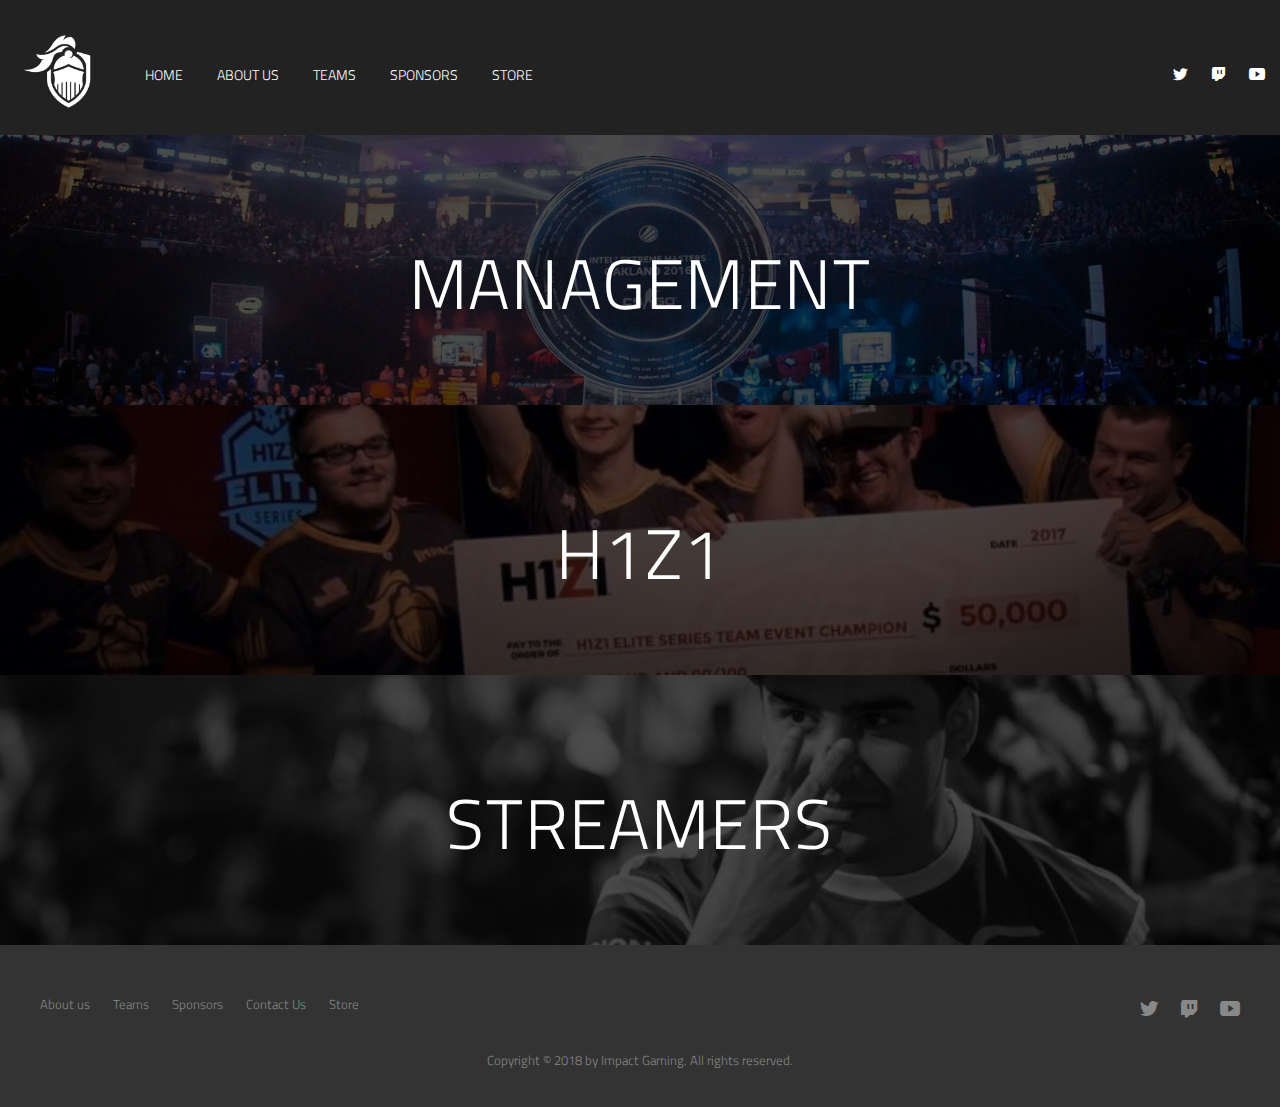
<file: teams.html>
<!DOCTYPE html>

<html>

    <head>
        <link rel="icon" type="image/png" sizes="32x32" href="resources/images/favicon-16x16.png">
        <title>Impact Gaming</title>
        
        <link rel="stylesheet" type="text/css" href="resources/css/style-otherpages.css">
        <link rel="stylesheet" type="text/css" href="vendors/css/Grid.css">
        <link rel="stylesheet" type="text/css" href="vendors/css/ionicons.min.css">
        <link rel="stylesheet" type="text/css" href="vendors/css/normalize.css">
        <link href="https://fonts.googleapis.com/css?family=Titillium+Web:200,300,300i,400" rel="stylesheet"> 
        <script src="resources/js/script.js"></script>
    </head>
    
    
     <body>
         
         
            <header class="teams"> 
            <nav>
                <div class="row">
                    <a href="index.html"><img src="resources/images/LogoWhite.png" alt="White Logo" class="logo"></a>
                    <ul class="main-nav">
                        <li><a href="index.html">Home</a></li>
                        <li><a href="about.html">About Us</a></li>
                        <li><a href="teams.html">Teams</a></li>
                        <li><a href="sponsors.html">Sponsors</a></li>
                        <li><a href="https://electronicgamersleague.com/collections/Impact-Gaming" target="_blank">Store</a></li>
                    </ul>
                    
                    <ul class="nav-social">
                        <li><a href="https://twitter.com/ImpactGaming" target="_blank" class="ion-social-twitter"></a></li>
                        <li><a href="https://www.twitch.tv/team/impactgaming" target="_blank" class="ion-social-twitch"></a></li>
                        <li><a href="https://www.youtube.com/user/SFCRAFTLV" target="_blank" class="ion-social-youtube"></a></li>
                    </ul>
                </div>
            </nav>
        </header>
         
         <section class="teams-buttons">
            <a href="management.html" target="_blank">
                <div class="image-box">  
                    <div class="image1">
                        <div class="row">
                            <h2>Management</h2>
                        </div>
                    </div>
                </div>
            </a>
             
            <a href="h1z1.html" target="_blank">
                <div class="image-box">  
                    <div class="image2">
                        <div class="row">
                            <h2>H1Z1</h2>
                        </div>
                    </div>
                </div>
            </a>
             
            <a href="streamers.html" target="_blank">
                <div class="image-box">  
                    <div class="image7">
                        <div class="row">
                            <h2>STREAMERS</h2>
                        </div>
                    </div>
                </div>
            </a>
             
         </section>

            <footer>
        <div class="row">
                <div class="col span-1-of-2">
                    <ul class="footer-nav">
                        <li><a href="about.html">About us</a></li>
                        <li><a href="teams.html">Teams</a></li>
                        <li><a href="sponsors.html">Sponsors</a></li>
                        <li><a href="contact.php">Contact Us</a></li>
                        <li><a href="https://electronicgamersleague.com/collections/Impact-Gaming">Store</a></li>
                    </ul>
                </div>
                
                <div class="col span-1-of-2">
                    <ul class="social-icon">
                        <li><a href="https://twitter.com/ImpactGaming" target="_blank" class="ion-social-twitter"></a></li>
                        <li><a href="https://www.twitch.tv/team/impactgaming" target="_blank" class="ion-social-twitch"></a></li>
                        <li><a href="https://www.youtube.com/user/SFCRAFTLV" target="_blank" class="ion-social-youtube"></a></li>
                    </ul>
                </div>
            </div>
            <div class="row">
                <p>
                    Copyright &copy; 2018 by Impact Gaming. All rights reserved.
                </p>
            </div>
        </footer>
         
    </body>
    
</html>
</file>
<file: resources/css/style.css>
/* IMPORTANT NOTES: 

RED : #e74c3c

*/

/* ----------------------------------------------------- */
/* BASIC SETUP */
/* ----------------------------------------------------- */

* {
    padding: 0;
    margin : 0;
    box-sizing: border-box;
}

html {
    font-size: 20;
    font-family: 'Titillium Web', 'Arial', sans-serif;
    font-weight: 300;
    text-rendering: optimizeLegibility;
    color: #555;
}


/* ----------------------------------------------------- */
/* REUSABLE COMPONENTS */
/* ----------------------------------------------------- */

.row {
    max-width: 1250px;
    margin: 0 auto;
}

section {
    padding: 0px;
}

.box {
    padding: 1%;
}


/* ----------------- HEADINGS ----------------- */

h1,
h2,
h3 {
    font-weight: 300;
    text-transform: uppercase;
}

h1 {
    margin-top: 0; 
    margin-bottom: 20px;
    color: #fff;
    font-size: 240%;
    word-spacing: 4px;
    letter-spacing: 1px;
}    

h2 {
    font-size: 280%;
    word-spacing: 2px;
    text-align: center;
    margin-bottom: 0px;
    letter-spacing: 1px;
    margin-top: 60px;
    color: #e74c3c;
}

h3 {
    color: #fff;
    font-size: 110%;
    letter-spacing: 2px;
}

/* --------- PARAGRAPHS --------- */

.long-copy {
    line-height: 145%;
    width: 100%;
    text-align: center;
    padding: 0;
}


/* --------- ICONS --------- */

.icon-big {
    font-size: 350%;
    display: block;
    color: #cf6d17;
    margin-bottom: 10px;
}

.icon-small {
    display: inline-block;
    width: 30px;
    text-align: center;
    color: #cf6d17;
    font-size: 120%;
    margin-right: 10px;

    /* Secrets to align text and icons*/
    line-height: 120%;
    vertical-align: middle;
    margin-top: -5px;

}

/* --------- LINKS --------- */

a:link,
a:visited {
    color: #cf6d17;
    text-decoration: none;
    padding-bottom: 1px #cf6d17;
    border-bottom: 1px solid #cf6d17;
    transition: border-bottom 0.2s, color 0.2s;
}

a:hover, 
a:active {
    border-bottom: 1px solid transparent;
}

#sponsor-bar {
    border-bottom: none;
}
/* --------- BUTTONS --------- */

.btn:link,
.btn:visited,
input[type=submit] {
    display: inline-block;
    padding: 10px 30px;
    font-weight: 300;
    text-decoration: none;
    border-radius: 200px;
    color: #fff;
    transition: background-color 0.2s, border 0.2s, color 0.2s;
}

.btn-full:link,
.btn-full:visited, 
input[type=submit] {
    background-color: #e67e22;
    border: 1px solid #e67e22;
    color: #fff;
    margin-right: 15px;
}

.btn-ghost:link,
.btn-ghost:visited {
    border: 1px solid #e67e22;
    color: #e67e22;
}

.btn:hover, 
.btn:active,
input[type=submit]:hover, 
input[type=submit]:active {
    background-color: #cf6d17;
}

.btn-full:hover,
.btn-full:active {
    background-color: #cf6d17;
    border: 1px solid #cf6d17;

}

.btn-ghost:hover,
.btn-ghost:active {
    border: 1px solid #cf6d17;
    color: #fff;
}




/* ----------------------------------------------------- */
/* HEADER */
/* ----------------------------------------------------- */


.logo {
    width: 100px;
    height: auto;
    float: left;
}

header {
    background-image: linear-gradient(rgba(0, 0, 0, 0.7),rgba(0, 0, 0, 0.7)), url(images/ExampleImage2.jpg);
    background-size: cover;
    background-position: center;
    height: 100vh;
    background-attachment: fixed;
}

.hero-text-box {
    text-align: center;
    position: absolute;
    width: 1140px;
    top: 50%;
    left: 50%;
    transform: translate(-50%, -50%);
}

.logo {
    height: 100px;
    width: auto;
    float: left;
    margin-top: 20px;
}

.main-nav {
    float: left;
    list-style: none;
    margin-top: 65px;
}

.main-nav li {
    display: inline-block;
    margin-left: 30px;
}

.main-nav li a:link, 
.main-nav li a:visited  {
    padding: 8px 0;
    color: #fff;
    text-decoration: none;
    text-transform: uppercase;
    font-size; 90%;
    border-bottom: 2px solid transparent;    
    transition: border-bottom 0.2s;
}

.main-nav li a:hover, 
.main-nav li a:active {
    border-bottom: 2px solid #e74c3c;
}  

.nav-social {
    float: right;
    list-style: none;
    color: #fff;
    list-style: none;
    margin-top: 65px;
    text-decoration: none;
}

.nav-social li {
    display: inline-block;
    margin-left: 20px;
}

.nav-social a {
    text-decoration: none;
    color: #fff;
    border-bottom: 0;
}


/* ----------------------------------------------------- */
/* SPONSORS */
/* ----------------------------------------------------- */

.sponsors {
    background-color: #e74c3c;
    margin: 0;
    align-content: center;
    padding: 0px;
}

.sponsors img {
    height: 150px;
    width: auto;
}

.sponsor-banner {
    background-image: url()
}

/* ----------------------------------------------------- */
/* ACHIEVEMENTS */
/* ----------------------------------------------------- */

.achievement-box-mid {
    background-image: linear-gradient(rgba(0, 0, 0, 0.7), rgba(0, 0, 0, 0.7)), url(images/StewieSide.jpg);
    background-size: cover;
    background-position: center;
    height: 700px;
    width: auto;
    text-align: center;
    border-radius: 15px;
    box-shadow: 0 2px 2px #efefef;
}

.achievement-box-text h2 {
    color: #fff;
    font-size: 600%;
    padding-top: 60%;
}

.achievement-box-text h3 {
    color: #fff;
}

.achievement-box-left {
    margin: 22% 0;
    background-image: linear-gradient(rgba(0, 0, 0, 0.7), rgba(0, 0, 0, 0.7)), url(images/C9Huddle.jpg);
    background-size: cover;
    background-position: center;
    height: 650px;
    width: auto;
    text-align: center;
    border-radius: 15px;
    box-shadow: 0 2px 2px #efefef;
}

.achievement-box-left-text h2 {
    color: #fff;
    font-size: 500%;
    padding-top: 55%;
}

.achievement-box-left-text h3 {
    color: #fff;
}

.achievement-box-right {
    margin: 22% 0;
    background-image: linear-gradient(rgba(0, 0, 0, 0.7), rgba(0, 0, 0, 0.7)), url(images/FallenTrophy.jpg);
    background-size: cover;
    background-position: center;
    height: 650px;
    width: auto;
    text-align: center;
    border-radius: 15px;
    box-shadow: 0 2px 2px #efefef;
}

.achievement-box-right-text h2 {
    color: #fff;
    font-size: 500%;
    padding-top: 55%;
}

.achievement-box-right-text h3 {
    color: #fff;
}


/* ----------------------------------------------------- */
/* SLIDESHOW */
/* ----------------------------------------------------- */


.image-slide {
    background-image: linear-gradient(rgba(0, 0, 0, 0.7),rgba(0, 0, 0, 0.7)), url(images/C9Huddle.jpg);
    background-position: center;
    background-size: cover;
    height: 50vh;

}

blockquote {
    padding: 2%;
    font-style: italic;
    line-height: 145%;
    position: relative;
    margin-top: 12%;
    color: #fff;
}

blockquote:before {
    content: "\201C";
    font-size: 500%;
    display: block;
    position: absolute;
    top: -5px;
    left: -5px;
}

cite {
    font-size: 90%;
    margin-top: 25px;
    display: block;
}

cite img {
    height: 45px;
    border-radius: 50%;
    margin-right: 10px;
    vertical-align: middle;
}


/* ----------------------------------------------------- */
/* FOOTER */
/* ----------------------------------------------------- */


footer {
    background-color: #333;
    padding: 40px;
    font-size: 80%;
}

.footer-nav {
    list-style: none;
    float: left;
}

.social-icon {
    list-style: none;
    float: right;
}

.footer-nav li,
.social-icon li {
    display: inline-block;
    margin-right: 20px;
}

.footer-nav li:last-child,
.social-icon li:last-child {
    margin: 0;   
}

.footer-nav li a:link, 
.footer-nav li a:visited,
.social-icon li a:link, 
.social-icon li a:visited {
    text-decoration: none;
    border: 0;
    color: #888;
    transition: color 0.2s;
}

.footer-nav li a:hover, 
.footer-nav li a:active {
    color: #ddd; 
}


.social-icon li a:link,
social-icon li a:visited {
    font-size: 160%;
}

footer p {
    color: #888;
    text-align: center;
    margin-top: 20px;
}
</file>
<file: vendors/css/Grid.css>
/*  SECTIONS  ============================================================================= */

.section {
	clear: both;
	padding: 0px;
	margin: 0px;
}

/*  GROUPING  ============================================================================= */

.row {
    zoom: 1; /* For IE 6/7 (trigger hasLayout) */
}

.row:before,
.row:after {
    content:"";
    display:table;
}
.row:after {
    clear:both;
}

/*  GRID COLUMN SETUP   ==================================================================== */

.col {
	display: block;
	float:left;
	margin: 1% 0 1% 1.6%;
}

.col:first-child { margin-left: 0; } /* all browsers except IE6 and lower */


/*  REMOVE MARGINS AS ALL GO FULL WIDTH AT 480 PIXELS */

@media only screen and (max-width: 480px) {
	.col { 
		/*margin: 1% 0 1% 0%;*/
        margin: 0;
	}
}


/*  GRID OF TWO   ============================================================================= */


.span-2-of-2 {
	width: 100%;
}

.span-1-of-2 {
	width: 49.2%;
}

/*  GO FULL WIDTH AT LESS THAN 480 PIXELS */

@media only screen and (max-width: 480px) {
	.span-2-of-2 {
		width: 100%; 
	}
	.span-1-of-2 {
		width: 100%; 
	}
}


/*  GRID OF THREE   ============================================================================= */

	
.span-3-of-3 {
	width: 100%; 
}

.span-2-of-3 {
	width: 66.13%; 
}

.span-1-of-3 {
	width: 32.26%; 
}


/*  GO FULL WIDTH AT LESS THAN 480 PIXELS */

@media only screen and (max-width: 480px) {
	.span-3-of-3 {
		width: 100%; 
	}
	.span-2-of-3 {
		width: 100%; 
	}
	.span-1-of-3 {
		width: 100%;
	}
}

/*  GRID OF FOUR   ============================================================================= */

	
.span-4-of-4 {
	width: 100%; 
}

.span-3-of-4 {
	width: 74.6%; 
}

.span-2-of-4 {
	width: 49.2%; 
}

.span-1-of-4 {
	width: 23.8%; 
}


/*  GO FULL WIDTH AT LESS THAN 480 PIXELS */

@media only screen and (max-width: 480px) {
	.span-4-of-4 {
		width: 100%; 
	}
	.span-3-of-4 {
		width: 100%; 
	}
	.span-2-of-4 {
		width: 100%; 
	}
	.span-1-of-4 {
		width: 100%; 
	}
}


/*  GRID OF FIVE   ============================================================================= */

	
.span-5-of-5 {
	width: 100%;
}

.span-4-of-5 {
  	width: 79.68%; 
}

.span-3-of-5 {
  	width: 59.36%; 
}

.span-2-of-5 {
  	width: 39.04%;
}

.span-1-of-5 {
  	width: 18.72%;
}


/*  GO FULL WIDTH AT LESS THAN 480 PIXELS */

@media only screen and (max-width: 480px) {
	.span-5-of-5 {
		width: 100%; 
	}
	.span-4-of-5 {
		width: 100%; 
	}
	.span-3-of-5 {
		width: 100%; 
	}
	.span-2-of-5 {
		width: 100%; 
	}
	.span-1-of-5 {
		width: 100%; 
	}
}


/*  GRID OF SIX   ============================================================================= */


.span-6-of-6 {
	width: 100%;
}

.span-5-of-6 {
  	width: 83.06%;
}

.span-4-of-6 {
  	width: 66.13%;
}

.span-3-of-6 {
  	width: 49.2%;
}

.span-2-of-6 {
  	width: 32.26%;
}

.span-1-of-6 {
  	width: 15.33%;
}


/*  GO FULL WIDTH AT LESS THAN 480 PIXELS */

@media only screen and (max-width: 480px) {
	.span-6-of-6 {
		width: 100%; 
	}
	.span-5-of-6 {
		width: 100%; 
	}
	.span-4-of-6 {
		width: 100%; 
	}
	.span-3-of-6 {
		width: 100%; 
	}
	.span-2-of-6 {
		width: 100%; 
	}
	.span-1-of-6 {
		width: 100%; 
	}
}



/*  GRID OF SEVEN   ============================================================================= */


.span-7-of-7 {
	width: 100%;
}

.span-6-of-7 {
	width: 85.48%;
}

.span-5-of-7 {
  	width: 70.97%;
}

.span-4-of-7 {
  	width: 56.45%;
}

.span-3-of-7 {
  	width: 41.94%;
}

.span-2-of-7 {
  	width: 27.42%;
}

.span-1-of-7 {
  	width: 12.91%;
}


/*  GO FULL WIDTH AT LESS THAN 480 PIXELS */

@media only screen and (max-width: 480px) {
	.span-7-of-7 {
		width: 100%; 
	}
	.span-6-of-7 {
		width: 100%; 
	}
	.span-5-of-7 {
		width: 100%; 
	}
	.span-4-of-7 {
		width: 100%; 
	}
	.span-3-of-7 {
		width: 100%; 
	}
	.span-2-of-7 {
		width: 100%; 
	}
	.span-1-of-7 {
		width: 100%; 
	}
}


/*  GRID OF EIGHT   ============================================================================= */

	
.span-8-of-8 {
	width: 100%;
}

.span-7-of-8 {
	width: 87.3%; 
}

.span-6-of-8 {
	width: 74.6%; 
}

.span-5-of-8 {
	width: 61.9%; 
}

.span-4-of-8 {
	width: 49.2%; 
}

.span-3-of-8 {
	width: 36.5%;
}

.span-2-of-8 {
	width: 23.8%; 
}

.span-1-of-8 {
	width: 11.1%; 
}


/*  GO FULL WIDTH AT LESS THAN 480 PIXELS */

@media only screen and (max-width: 480px) {
	.span-8-of-8 {
		width: 100%; 
	}
	.span-7-of-8 {
		width: 100%; 
	}
	.span-6-of-8 {
		width: 100%; 
	}
	.span-5-of-8 {
		width: 100%; 
	}
	.span-4-of-8 {
		width: 100%; 
	}
	.span-3-of-8 {
		width: 100%; 
	}
	.span-2-of-8 {
		width: 100%; 
	}
	.span-1-of-8 {
		width: 100%; 
	}
}


/*  GRID OF NINE   ============================================================================= */


.span-9-of-9 {
	width: 100%;
}

.span-8-of-9 {
	width: 88.71%;
}

.span-7-of-9 {
	width: 77.42%; 
}

.span-6-of-9 {
	width: 66.13%; 
}

.span-5-of-9 {
	width: 54.84%; 
}

.span-4-of-9 {
	width: 43.55%; 
}

.span-3-of-9 {
	width: 32.26%;
}

.span-2-of-9 {
	width: 20.97%; 
}

.span-1-of-9 {
	width: 9.68%; 
}


/*  GO FULL WIDTH AT LESS THAN 480 PIXELS */

@media only screen and (max-width: 480px) {
	.span-9-of-9 {
		width: 100%; 
	}
	.span-8-of-9 {
		width: 100%; 
	}
	.span-7-of-9 {
		width: 100%; 
	}
	.span-6-of-9 {
		width: 100%; 
	}
	.span-5-of-9 {
		width: 100%; 
	}
	.span-4-of-9 {
		width: 100%; 
	}
	.span-3-of-9 {
		width: 100%; 
	}
	.span-2-of-9 {
		width: 100%; 
	}
	.span-1-of-9 {
		width: 100%; 
	}
}


/*  GRID OF TEN   ============================================================================= */


.span-10-of-10 {
	width: 100%;
}

.span-9-of-10 {
	width: 89.84%;
}

.span-8-of-10 {
	width: 79.68%;
}

.span-7-of-10 {
	width: 69.52%; 
}

.span-6-of-10 {
	width: 59.36%; 
}

.span-5-of-10 {
	width: 49.2%; 
}

.span-4-of-10 {
	width: 39.04%; 
}

.span-3-of-10 {
	width: 28.88%;
}

.span-2-of-10 {
	width: 18.72%; 
}

.span-1-of-10 {
	width: 8.56%; 
}


/*  GO FULL WIDTH AT LESS THAN 480 PIXELS */

@media only screen and (max-width: 480px) {
	.span-10-of-10 {
		width: 100%; 
	}
	.span-9-of-10 {
		width: 100%; 
	}
	.span-8-of-10 {
		width: 100%; 
	}
	.span-7-of-10 {
		width: 100%; 
	}
	.span-6-of-10 {
		width: 100%; 
	}
	.span-5-of-10 {
		width: 100%; 
	}
	.span-4-of-10 {
		width: 100%; 
	}
	.span-3-of-10 {
		width: 100%; 
	}
	.span-2-of-10 {
		width: 100%; 
	}
	.span-1-of-10 {
		width: 100%; 
	}
}


/*  GRID OF ELEVEN   ============================================================================= */

.span-11-of-11 {
	width: 100%;
}

.span-10-of-11 {
	width: 90.76%;
}

.span-9-of-11 {
	width: 81.52%;
}

.span-8-of-11 {
	width: 72.29%;
}

.span-7-of-11 {
	width: 63.05%; 
}

.span-6-of-11 {
	width: 53.81%; 
}

.span-5-of-11 {
	width: 44.58%; 
}

.span-4-of-11 {
	width: 35.34%; 
}

.span-3-of-11 {
	width: 26.1%;
}

.span-2-of-11 {
	width: 16.87%; 
}

.span-1-of-11 {
	width: 7.63%; 
}


/*  GO FULL WIDTH AT LESS THAN 480 PIXELS */

@media only screen and (max-width: 480px) {
	.span-11-of-11 {
		width: 100%; 
	}
	.span-10-of-11 {
		width: 100%; 
	}
	.span-9-of-11 {
		width: 100%; 
	}
	.span-8-of-11 {
		width: 100%; 
	}
	.span-7-of-11 {
		width: 100%; 
	}
	.span-6-of-11 {
		width: 100%; 
	}
	.span-5-of-11 {
		width: 100%; 
	}
	.span-4-of-11 {
		width: 100%; 
	}
	.span-3-of-11 {
		width: 100%; 
	}
	.span-2-of-11 {
		width: 100%; 
	}
	.span-1-of-11 {
		width: 100%; 
	}
}


/*  GRID OF TWELVE   ============================================================================= */

.span-12-of-12 {
	width: 100%;
}

.span-11-of-12 {
	width: 91.53%;
}

.span-10-of-12 {
	width: 83.06%;
}

.span-9-of-12 {
	width: 74.6%;
}

.span-8-of-12 {
	width: 66.13%;
}

.span-7-of-12 {
	width: 57.66%; 
}

.span-6-of-12 {
	width: 49.2%; 
}

.span-5-of-12 {
	width: 40.73%; 
}

.span-4-of-12 {
	width: 32.26%; 
}

.span-3-of-12 {
	width: 23.8%;
}

.span-2-of-12 {
	width: 15.33%; 
}

.span-1-of-12 {
	width: 6.86%; 
}


/*  GO FULL WIDTH AT LESS THAN 480 PIXELS */

@media only screen and (max-width: 480px) {
	.span-12-of-12 {
		width: 100%; 
	}
	.span-11-of-12 {
		width: 100%; 
	}
	.span-10-of-12 {
		width: 100%; 
	}
	.span-9-of-12 {
		width: 100%; 
	}
	.span-8-of-12 {
		width: 100%; 
	}
	.span-7-of-12 {
		width: 100%; 
	}
	.span-6-of-12 {
		width: 100%; 
	}
	.span-5-of-12 {
		width: 100%; 
	}
	.span-4-of-12 {
		width: 100%; 
	}
	.span-3-of-12 {
		width: 100%; 
	}
	.span-2-of-12 {
		width: 100%; 
	}
	.span-1-of-12 {
		width: 100%; 
	}
}
</file>
<file: resources/css/style-otherpages.css>
/* IMPORTANT NOTES: 

RED : #e74c3c

*/

/* ----------------------------------------------------- */
/* BASIC SETUP */
/* ----------------------------------------------------- */

* {
    padding: 0;
    margin : 0;
    box-sizing: border-box;
}

html {
    font-size: 20;
    font-family: 'Titillium Web', 'Arial', sans-serif;
    font-weight: 300;
    text-rendering: optimizeLegibility;
    color: #555;
}


/* ----------------------------------------------------- */
/* REUSABLE COMPONENTS */
/* ----------------------------------------------------- */

.row {
    max-width: 1250px;
    margin: 0 auto;
}

section {
    padding: 0px;
}

.box {
    padding: 1%;
}


/* ----------------- HEADINGS ----------------- */

h1,
h2,
h3 {
    font-weight: 300;
    text-transform: uppercase;
}

h1 {
    margin-top: 0; 
    margin-bottom: 20px;
    color: #fff;
    font-size: 400%;
    word-spacing: 4px;
    letter-spacing: 1px;
}    

h2 {
    font-size: 400%;
    word-spacing: 2px;
    text-align: center;
    margin-bottom: 0px;
    letter-spacing: 1px;
    margin-top: 110px;
    color: #fff;
}

h3 {
    font-size: 110%;
    letter-spacing: 2px;
}

/* --------- PARAGRAPHS --------- */

.long-copy {
    line-height: 145%;
    width: 100%;
    text-align: center;
    padding: 0;
}


/* --------- ICONS --------- */

.icon-big {
    font-size: 350%;
    display: block;
    color: #cf6d17;
    margin-bottom: 10px;
}

.icon-small {
    display: inline-block;
    width: 30px;
    text-align: center;
    color: #cf6d17;
    font-size: 120%;
    margin-right: 10px;

    /* Secrets to align text and icons*/
    line-height: 120%;
    vertical-align: middle;
    margin-top: -5px;

}

/* --------- LINKS --------- */

a:link,
a:visited {
    color: #cf6d17;
    text-decoration: none;
    padding-bottom: 1px #cf6d17;
    border-bottom: 1px solid #cf6d17;
    transition: border-bottom 0.2s, color 0.2s;
}

a:hover, 
a:active {
    border-bottom: 1px solid transparent;
}

/* --------- BUTTONS --------- */

.btn:link,
.btn:visited,
input[type=submit] {
    display: inline-block;
    padding: 10px 30px;
    font-weight: 300;
    text-decoration: none;
    border-radius: 7px;
    color: #fff;
    transition: background-color 0.2s, border 0.2s, color 0.2s;
}

.btn-full:link,
.btn-full:visited, 
input[type=submit] {
    background-color: #e74c3c;
    border: 1px solid #e74c3c;
    color: #fff;
    margin-right: 15px;
}

.btn-ghost:link,
.btn-ghost:visited {
    border: 1px solid #e74c3c;
    color: #e67e22;
}

.btn:hover, 
.btn:active,
input[type=submit]:hover, 
input[type=submit]:active {
    background-color: #a82c1f;
}

.btn-full:hover,
.btn-full:active {
    background-color: #cf6d17;
    border: 1px solid #cf6d17;

}

.btn-ghost:hover,
.btn-ghost:active {
    border: 1px solid #cf6d17;
    color: #fff;
}




/* ----------------------------------------------------- */
/* HEADER */
/* ----------------------------------------------------- */


.logo {
    width: 100px;
    height: auto;
    float: left;
}

header {
    background-color: #222222;
    background-size: cover;
    background-position: center;
    height: 15vh;
    background-attachment: fixed;
}

.hero-text-box {
    position: absolute;
    width: 1140px;
    top: 50%;
    left: 50%;
    transform: translate(-50%, -50%);
}

.logo {
    height: 100px;
    width: auto;
    float: left;
    margin-top: 20px;
}

.main-nav {
    float: left;
    list-style: none;
    margin-top: 65px;
}

.main-nav li {
    display: inline-block;
    margin-left: 30px;
}

.main-nav li a:link, 
.main-nav li a:visited  {
    padding: 8px 0;
    color: #fff;
    text-decoration: none;
    text-transform: uppercase;
    font-size: 90%;
    border-bottom: 2px solid transparent;    
    transition: border-bottom 0.2s;
}

.main-nav li a:hover, 
.main-nav li a:active {
    border-bottom: 2px solid #e74c3c;
}  

.nav-social {
    float: right;
    list-style: none;
    color: #fff;
    list-style: none;
    margin-top: 65px;
    text-decoration: none;
}

.nav-social li {
    display: inline-block;
    margin-left: 20px;
}

.nav-social a {
    text-decoration: none;
    color: #fff;
    border-bottom: 0;
}



/* ----------------------------------------------------- */
/* SPONSORS */
/* ----------------------------------------------------- */

.sponsors {
    background-color: #e74c3c;
    margin: 0;
    align-content: center;
    padding: 0px;
}

.sponsors img {
    height: 150px;
    width: auto;

}

/* ----------------------------------------------------- */
/* ACHIEVEMENTS */
/* ----------------------------------------------------- */

.achievement-box-mid {
    background-image: linear-gradient(rgba(0, 0, 0, 0.7), rgba(0, 0, 0, 0.7)), url(images/StewieSide.jpg);
    background-size: cover;
    background-position: center;
    height: 700px;
    width: auto;
    text-align: center;
    border-radius: 15px;
    box-shadow: 0 2px 2px #efefef;
}

.achievement-box-text h2 {
    color: #fff;
    font-size: 600%;
    padding-top: 60%;
}

.achievement-box-text h3 {
    color: #fff;
}

.achievement-box-left {
    margin: 22% 0;
    background-image: linear-gradient(rgba(0, 0, 0, 0.7), rgba(0, 0, 0, 0.7)), url(images/C9Huddle.jpg);
    background-size: cover;
    background-position: center;
    height: 650px;
    width: auto;
    text-align: center;
    border-radius: 15px;
    box-shadow: 0 2px 2px #efefef;
}

.achievement-box-left-text h2 {
    color: #fff;
    font-size: 500%;
    padding-top: 55%;
}

.achievement-box-left-text h3 {
    color: #fff;
}

.achievement-box-right {
    margin: 22% 0;
    background-image: linear-gradient(rgba(0, 0, 0, 0.7), rgba(0, 0, 0, 0.7)), url(images/FallenTrophy.jpg);
    background-size: cover;
    background-position: center;
    height: 650px;
    width: auto;
    text-align: center;
    border-radius: 15px;
    box-shadow: 0 2px 2px #efefef;
}

.achievement-box-right-text h2 {
    color: #fff;
    font-size: 500%;
    padding-top: 55%;
}

.achievement-box-right-text h3 {
    color: #fff;
}


/* ----------------------------------------------------- */
/* SLIDESHOW */
/* ----------------------------------------------------- */


.image-slide {
    background-image: linear-gradient(rgba(0, 0, 0, 0.7),rgba(0, 0, 0, 0.7)), url(images/C9Huddle.jpg);
    background-position: center;
    background-size: cover;
    height: 60vh;

}

blockquote {
    padding: 2%;
    font-style: italic;
    line-height: 145%;
    position: relative;
    margin-top: 15%;
    color: #fff;
}

blockquote:before {
    content: "\201C";
    font-size: 500%;
    display: block;
    position: absolute;
    top: -5px;
    left: -5px;
}

cite {
    font-size: 90%;
    margin-top: 25px;
    display: block;
}

cite img {
    height: 45px;
    border-radius: 50%;
    margin-right: 10px;
    vertical-align: middle;
}


/* ----------------------------------------------------- */
/* FOOTER */
/* ----------------------------------------------------- */


footer {
    background-color: #333;
    padding: 40px;
    font-size: 80%;
}

.footer-nav {
    list-style: none;
    float: left;
}

.social-icon {
    list-style: none;
    float: right;
}

.footer-nav li,
.social-icon li {
    display: inline-block;
    margin-right: 20px;
}

.footer-nav li:last-child,
.social-icon li:last-child {
    margin: 0;   
}

.footer-nav li a:link, 
.footer-nav li a:visited,
.social-icon li a:link, 
.social-icon li a:visited {
    text-decoration: none;
    border: 0;
    color: #888;
    transition: color 0.2s;
}

.footer-nav li a:hover, 
.footer-nav li a:active {
    color: #ddd; 
}


.social-icon li a:link,
social-icon li a:visited {
    font-size: 160%;
}

footer p {
    color: #888;
    text-align: center;
    margin-top: 20px;
}


/* ----------------------------------------------------- */
/* TEAMS PAGE */
/* ----------------------------------------------------- */



.image-box {
    overflow: hidden;
}

/* ------ MANAGEMENT ------ */

.image1 {
    background-image: linear-gradient(rgba(0, 0, 0, 0.7), rgba(0, 0, 0, 0.7)), url(images/C9Huddle.jpg);
    background-size: cover;
    background-position: center;
    height: 30vh;
    transform: scale(1.10);
    transition: transform 0.5s;

}

.image1:hover {
    transform: scale(1.02);
}

/* ------ H1Z1 ------ */

.image2 {
    background-image: linear-gradient(rgba(0, 0, 0, 0.7), rgba(0, 0, 0, 0.7)), url(images/Cheque.jpg);
    background-size: cover;
    background-position: center;
    height: 30vh;
    transform: scale(1.10);
    transition: transform 0.5s;

}

.image2:hover {
    transform: scale(1.02);
}

/* ------ FORTNITE ------ */

.image3 {
    background-image: linear-gradient(rgba(0, 0, 0, 0.7), rgba(0, 0, 0, 0.7)), url(images/ExampleImage2.jpg);
    background-size: cover;
    background-position: center;
    height: 30vh;
    transform: scale(1.10);
    transition: transform 0.5s;

}

.image3:hover {
    transform: scale(1.02);
}

/* ------ CS:GO ------ */

.image4 {
    background-image: linear-gradient(rgba(0, 0, 0, 0.7), rgba(0, 0, 0, 0.7)), url(images/StewieSide.jpg);
    background-size: cover;
    background-position: center;
    height: 30vh;
    transform: scale(1.10);
    transition: transform 0.5s;

}

.image4:hover {
    transform: scale(1.02);
}

/* ------ RAINBOW SIX ------ */

.image5 {
    background-image: linear-gradient(rgba(0, 0, 0, 0.7), rgba(0, 0, 0, 0.7)), url(images/ExampleImage3.jpg);
    background-size: cover;
    background-position: center;
    height: 30vh;
    transform: scale(1.10);
    transition: transform 0.5s;

}

.image5:hover {
    transform: scale(1.02);
}

/* ------ GEARS OF WAR ------ */

.image6 {
    background-image: linear-gradient(rgba(0, 0, 0, 0.7), rgba(0, 0, 0, 0.7)), url(images/ExampleImage4.jpg);
    background-size: cover;
    background-position: center;
    height: 30vh;
    transform: scale(1.10);
    transition: transform 0.5s;

}

.image6:hover {
    transform: scale(1.02);
}

/* ------ STREAMERS ------ */

.image7 {
    background-image: linear-gradient(rgba(0, 0, 0, 0.7), rgba(0, 0, 0, 0.7)), url(images/ExampleImage5.jpg);
    background-size: cover;
    background-position: center;
    height: 30vh;
    transform: scale(1.10);
    transition: transform 0.5s;

}

.image7:hover {
    transform: scale(1.02);
}

/* ------ NEWS ROOM ------ */

.image8 {
    background-image: linear-gradient(rgba(0, 0, 0, 0.7), rgba(0, 0, 0, 0.7)), url(images/ExampleImage6.jpg);
    background-size: cover;
    background-position: center;
    height: 30vh;
    transform: scale(1.10);
    transition: transform 0.5s;

}

.image8:hover {
    transform: scale(1.02);
}

/* ------ FGC ------ */

.image9 {
    background-image: linear-gradient(rgba(0, 0, 0, 0.7), rgba(0, 0, 0, 0.7)), url(images/ExampleImage7.jpg);
    background-size: cover;
    background-position: center;
    height: 30vh;
    transform: scale(1.10);
    transition: transform 0.5s;

}

.image9:hover {
    transform: scale(1.02);
}

/* ------ STUDIO ------ */

.image10 {
    background-image: linear-gradient(rgba(0, 0, 0, 0.7), rgba(0, 0, 0, 0.7)), url(images/ExampleImage8.jpg);
    background-size: cover;
    background-position: center;
    height: 30vh;
    transform: scale(1.10);
    transition: transform 0.5s;

}

.image10:hover {
    transform: scale(1.02);
}


/* ----------------------------------------------------- */
/* SPONSORS */
/* ----------------------------------------------------- */

/*----- TWITCH ------*/

.sponsor-twitch {
    background-color: #fcfcfc;
    background-position: center;
    background-size: cover; 
}

.twitch-logo {
    margin: 6% 45% 3% 45%;
    height: auto;
    width: 10%;

}

.sponsor-head {
    margin: 0 0;
}

.sponsors-about {
    color: #e74c3c;
    text-align: center;
    margin: 3% 0 6% 0;
}

.twitch-breaker {
    border-bottom: 2px solid #e74c3c;
}

#sponsor-twitch-icon {
    color: #e74c3c;
    font-size: 50px;
    text-align: center;
    margin: 6% 0 3% 0;
}

/*----- EGL ------*/


.sponsor-egl {
    background-color: #fff;
    background-position: center;
    background-size: cover; 
}

.twitch-logo {
    margin: 6% 45% 3% 45%;
    height: auto;
    width: 10%;

}

.sponsor-head {
    margin: 0 0;
}

.sponsors-about {
    color: #e74c3c;
    text-align: center;
    margin: 3% 0 6% 0;
}

.twitch-breaker {
    border-bottom: 2px solid #e74c3c;
}

.egl-logo {
    color: #e74c3c;
    font-size: 50px;
    margin: 6% 48% 3% 48%;
    height: 50px;
    width: auto;
}

/* ----------------------------------------------------- */
/* ROSTERS */
/* ----------------------------------------------------- */

.roster-title {
    color: #e74c3c;
    margin-top: 50px;
    margin-bottom: 40px;
    padding-bottom: 20px;
    border-bottom: 2px solid #e74c3c;
}

.avi {
    height: 200px;
    width: auto;
    border-radius: 200px;
    border: 2px solid #e74c3c;
}

.h1z1-roster {
    background-image:linear-gradient(#fff,#fff,rgba(255, 255, 255, 0.87),#fff,#fff), url(images/H1Backing.jpg);
    background-position: center;
    background-size: cover;
    margin: 50px 0;
}

.management-roster {
    background-position: center;
    background-size: cover;
    margin: 50px 0;
}

.streamers-roster {
    background-position: center;
    background-size: cover;
    margin: 50px 0;
}

.roster-headers {
    color: #e74c3c;
    margin-top: 50px;
    font-size: 200%;
    text-align: left;
}

.roster-subhead {
    margin-bottom: 5px;
}

.roster-text {
    vertical-align: middle;
}

.roster-icons {
    list-style: none;
}

.footer-nav li,
.roster-icons li {
    display: inline-block;
    margin-right: 20px;
}

.footer-nav li:last-child,
.roster-icons:last-child {
    margin: 0;   
}

.footer-nav li a:link, 
.footer-nav li a:visited,
.roster-icons li a:link, 
.roster-icons li a:visited {
    text-decoration: none;
    border: 0;
    color: #888;
    transition: color 0.2s;
}



.roster-icons li a:link,
.roster-icons li a:visited {
    font-size: 110%;
}

/* ----------------------------------------------------- */
/* ABOUT */
/* ----------------------------------------------------- */

.about {
    text-align: center;
    background-image: linear-gradient(rgba(255, 255, 255, 0.72),#fff), url(images/C9Huddle.jpg);
    background-position: center;
    background-size: cover;
    margin-bottom: 20px;
}

.about p {
    margin-top: 20px;
}

.about h2 {
    margin-top: 0;
    color: #e74c3c;
}

.about-logo {
    height: 120px;
    width: auto;
}

/* ----------------------------------------------------- */
/* CONTACT US */
/* ----------------------------------------------------- */

.section-form {
    margin-bottom: 50px;
}

.section-form h2 {
    color: #e74c3c;
    margin-bottom: 50px;
}


.contact-form {
    width: 60%;
    margin: 0 auto;
}

input[type=text], 
input[type=email],
input[type=subject],
select,
textarea {
    width: 100%;
    padding: 7px;
    border-radius: 5px;
    border: 1px solid #ccc;
}

textarea {
    height: 100px;
}

*:focus {outline: none}

.contact-banner {
    background-image: linear-gradient(#fff,rgba(255, 255, 255, 0.7)), url(images/C9Huddle.jpg);
    height: 50vh;
    background-position: center;   
}

.form-messages {
	width: 70%;
	margin: 0 auto;
	padding: 10px;
	border-radius: 3px;
	margin-bottom: 20px;
}
</file>
